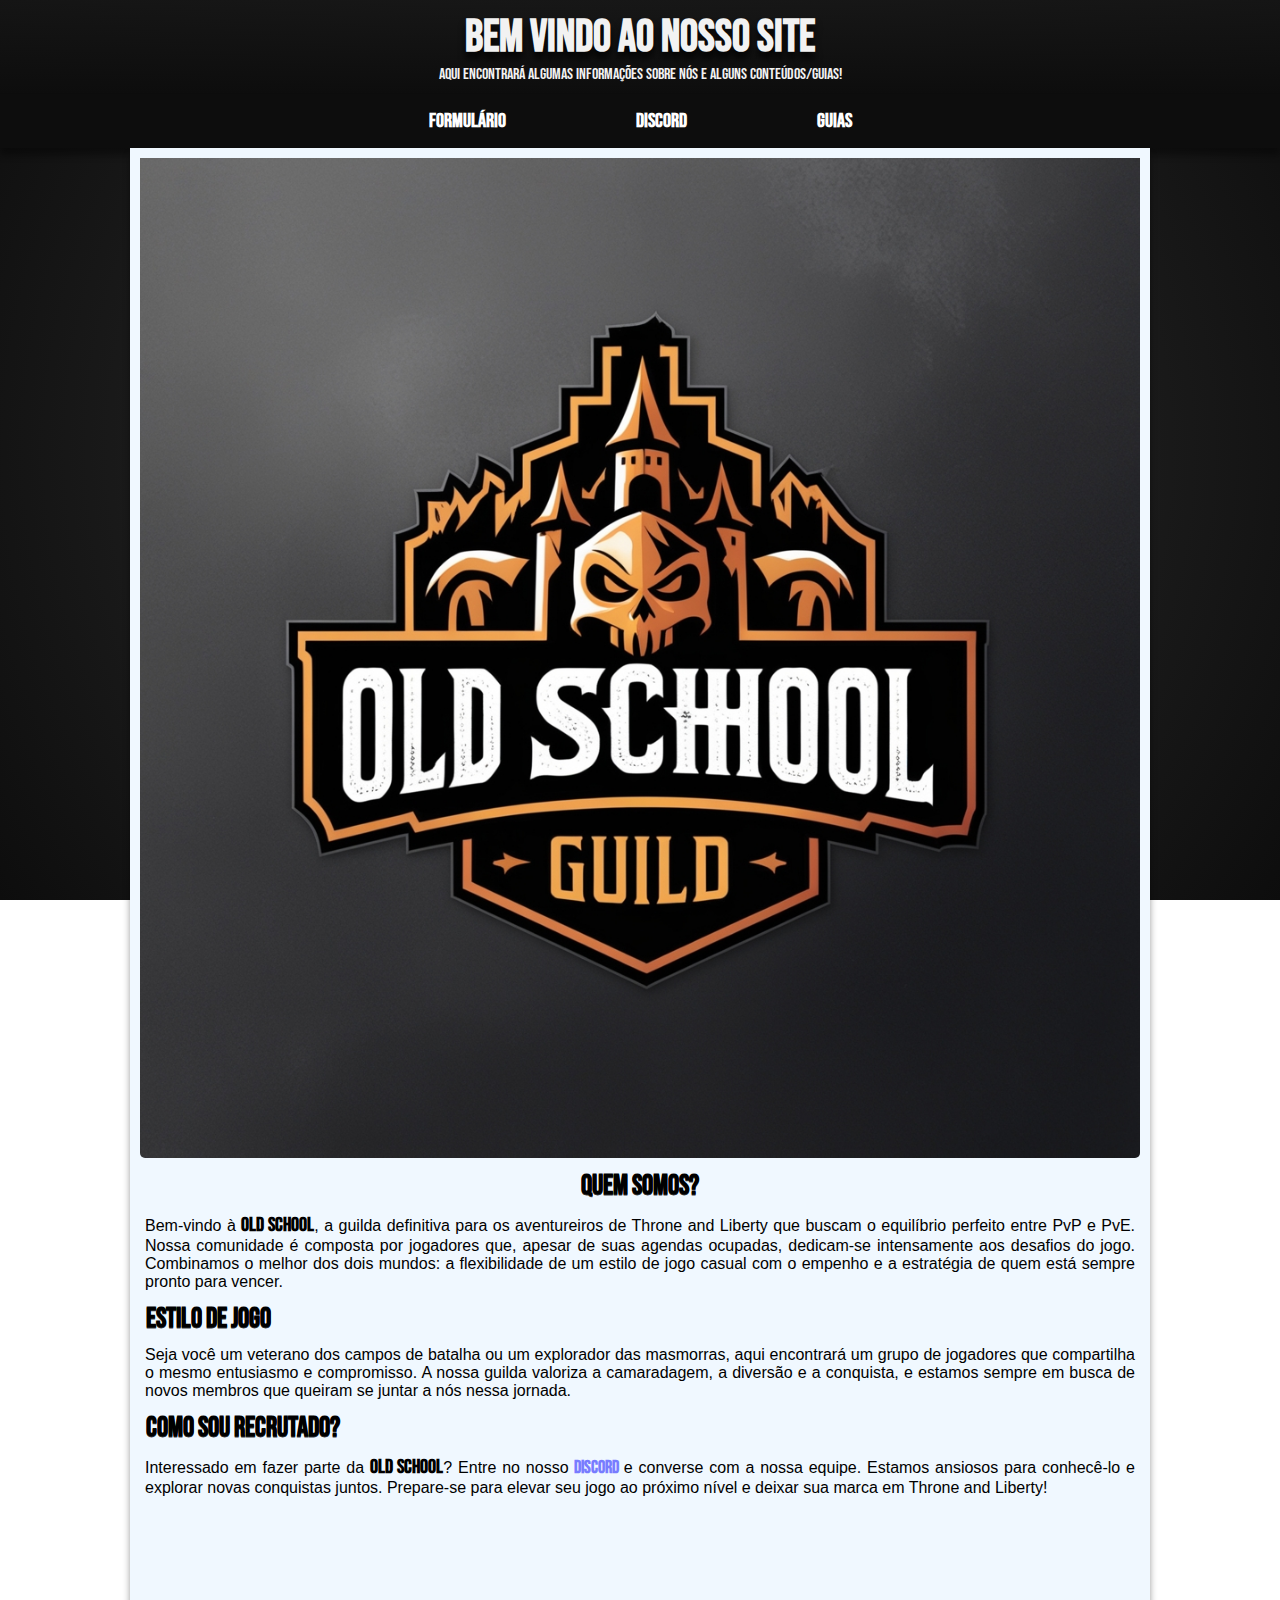
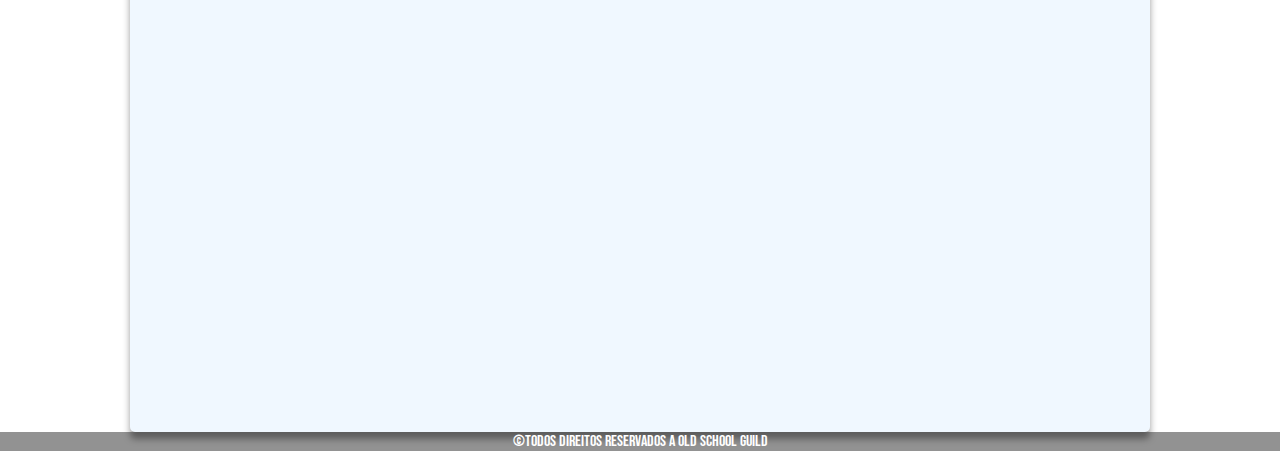
<file: index.html>
<!DOCTYPE html>
<html lang="pt-br">
<head>
    <meta charset="UTF-8">
    <meta name="viewport" content="width=device-width, initial-scale=1.0">
    <link rel="stylesheet" href="css/style.css">
    <link rel="shortcut icon" href="imgs/old-school-favicon.png" type="image/x-png">
    <title>OLD SCHOOL GUILD</title>
</head>
<body>
    <header>
        <h1>Bem vindo ao nosso Site</h1>
        <p>Aqui encontrará algumas informações sobre nós e alguns conteúdos/guias!</p>
    </header>
    <nav>
        <div id="menu">
            <a href="">
                Formulário
            </a>
            <a href="https://discord.gg/oldschoolguild" target="_blank" rel="nofollow">
                Discord
            </a>
            <a href="guias.html" target="_blank">
                Guias
            </a>
        </div>
    </nav>
    <main>
        <article>
            <img id="imgprinc" src="imgs/photo-main.jpeg" alt="Old School Logo Principal">
            <h2 id="principal">Quem somos?</h2>
            <p>Bem-vindo à <strong>Old School</strong>, a guilda definitiva para os aventureiros de Throne and
                Liberty que buscam o equilíbrio perfeito entre PvP e PvE. Nossa comunidade é composta por jogadores que,
                apesar de suas agendas ocupadas, dedicam-se intensamente aos desafios do jogo. Combinamos o melhor dos
                dois mundos: a flexibilidade de um estilo de jogo casual com o empenho e a estratégia de quem está
                sempre pronto para vencer.</p>
            <h2>Estilo de Jogo</h2>
            <p>Seja você um veterano dos campos de batalha ou um explorador das masmorras, aqui encontrará um grupo de
                jogadores que compartilha o mesmo entusiasmo e compromisso. A nossa guilda valoriza a camaradagem, a
                diversão e a conquista, e estamos sempre em busca de novos membros que queiram se juntar a nós nessa
                jornada.</p>
            <h2>Como sou recrutado?</h2>
            <p>Interessado em fazer parte da <strong>Old School</strong>? Entre no
                nosso <a class="discord" href="https://discord.gg/oldschoolguild" target="_blank" rel="nofollow">Discord
                </a>e converse com a nossa equipe. Estamos ansiosos para conhecê-lo e explorar novas conquistas juntos.
                Prepare-se para elevar seu jogo ao próximo nível e deixar sua marca em Throne and Liberty!</p>
        </article>
        <aside>
            <iframe src="https://discord.com/widget?id=479389981656481793&theme=dark" width="350" height="500" allowtransparency="true" frameborder="0" sandbox="allow-popups allow-popups-to-escape-sandbox allow-same-origin allow-scripts"></iframe>
            </aside>
    </main>
    <footer>&copy;Todos direitos reservados a Old School GUILD</footer>
</body>
</html>
</file>
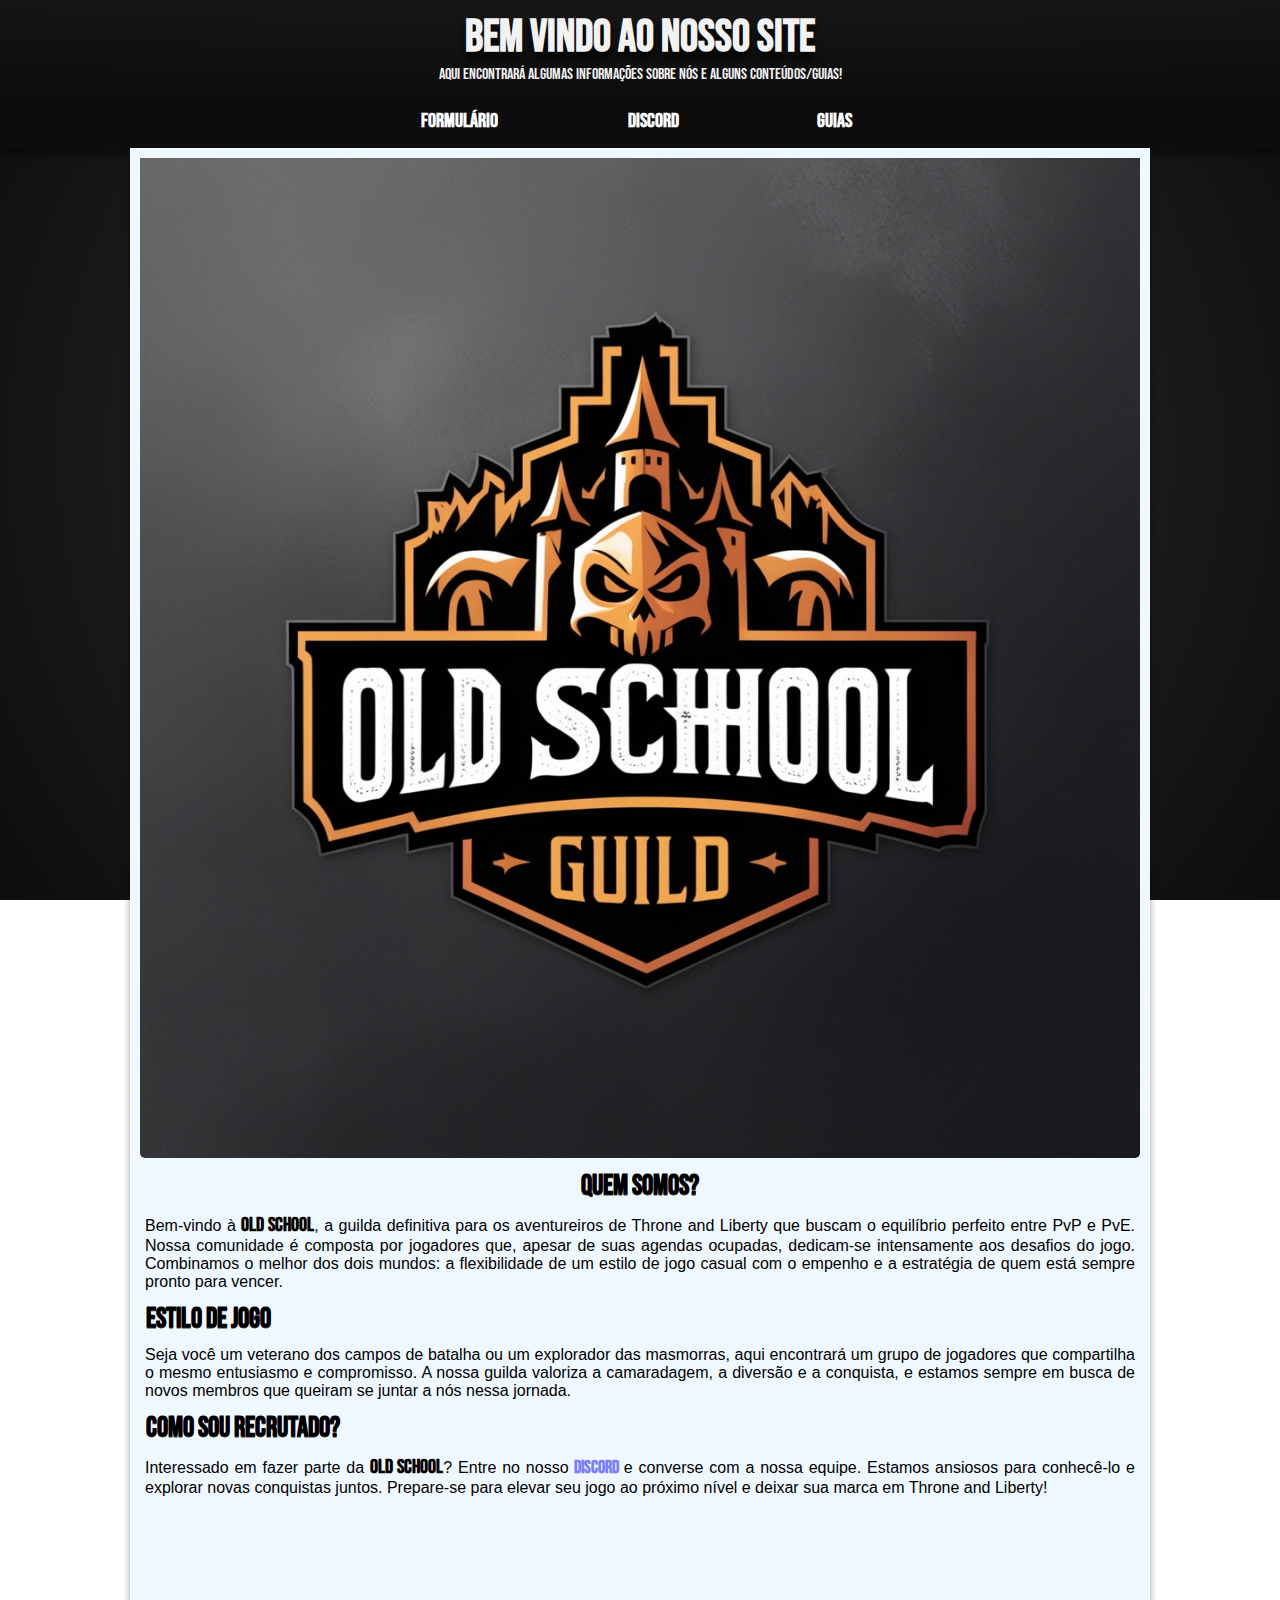
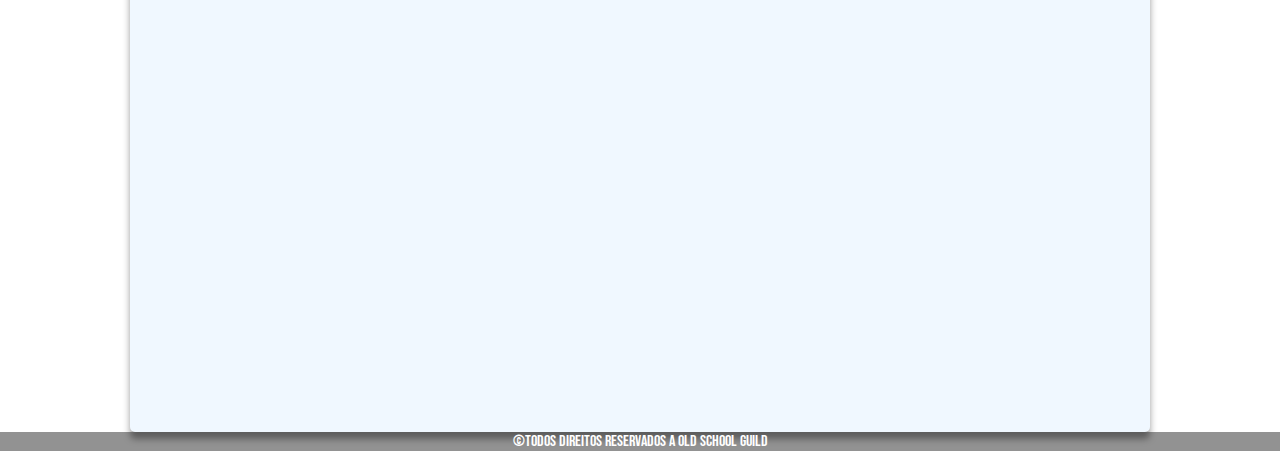
<file: site-html-css/index.html>
<!DOCTYPE html>
<html lang="pt-br">
<head>
    <meta charset="UTF-8">
    <meta name="viewport" content="width=device-width, initial-scale=1.0">
    <link rel="stylesheet" href="css/style.css">
    <link rel="shortcut icon" href="imgs/old-school-favicon.png" type="image/x-png">
    <title>OLD SCHOOL GUILD</title>
</head>
<body>
    <header>
        <h1>Bem vindo ao nosso Site</h1>
        <p>Aqui encontrará algumas informações sobre nós e alguns conteúdos/guias!</p>
    </header>
    <nav>
        <div id="menu">
            <a href="./pags/form.html" target="_blank">
                Formulário</a>
            <a href="https://discord.gg/oldschoolguild" target="_blank" rel="nofollow">
                Discord
            </a>
            <a href="./guias/guias.html" target="_parent">
                Guias
            </a>
        </div>
    </nav>
    <main>
        <article>
            <img id="imgprinc" src="imgs/photo-main.jpeg" alt="Old School Logo Principal">
            <h2 id="principal">Quem somos?</h2>
            <p>Bem-vindo à <strong>Old School</strong>, a guilda definitiva para os aventureiros de Throne and
                Liberty que buscam o equilíbrio perfeito entre PvP e PvE. Nossa comunidade é composta por jogadores que,
                apesar de suas agendas ocupadas, dedicam-se intensamente aos desafios do jogo. Combinamos o melhor dos
                dois mundos: a flexibilidade de um estilo de jogo casual com o empenho e a estratégia de quem está
                sempre pronto para vencer.</p>
            <h2>Estilo de Jogo</h2>
            <p>Seja você um veterano dos campos de batalha ou um explorador das masmorras, aqui encontrará um grupo de
                jogadores que compartilha o mesmo entusiasmo e compromisso. A nossa guilda valoriza a camaradagem, a
                diversão e a conquista, e estamos sempre em busca de novos membros que queiram se juntar a nós nessa
                jornada.</p>
            <h2>Como sou recrutado?</h2>
            <p>Interessado em fazer parte da <strong>Old School</strong>? Entre no
                nosso <a class="discord" href="https://discord.gg/oldschoolguild" target="_blank" rel="nofollow">Discord
                </a>e converse com a nossa equipe. Estamos ansiosos para conhecê-lo e explorar novas conquistas juntos.
                Prepare-se para elevar seu jogo ao próximo nível e deixar sua marca em Throne and Liberty!</p>
        </article>
        <aside>
            <iframe src="https://discord.com/widget?id=479389981656481793&theme=dark" width="350" height="500" allowtransparency="true" frameborder="0" sandbox="allow-popups allow-popups-to-escape-sandbox allow-same-origin allow-scripts"></iframe>
            </aside>
    </main>
    <footer>&copy;Todos direitos reservados a Old School GUILD</footer>
</body>
</html>
</file>
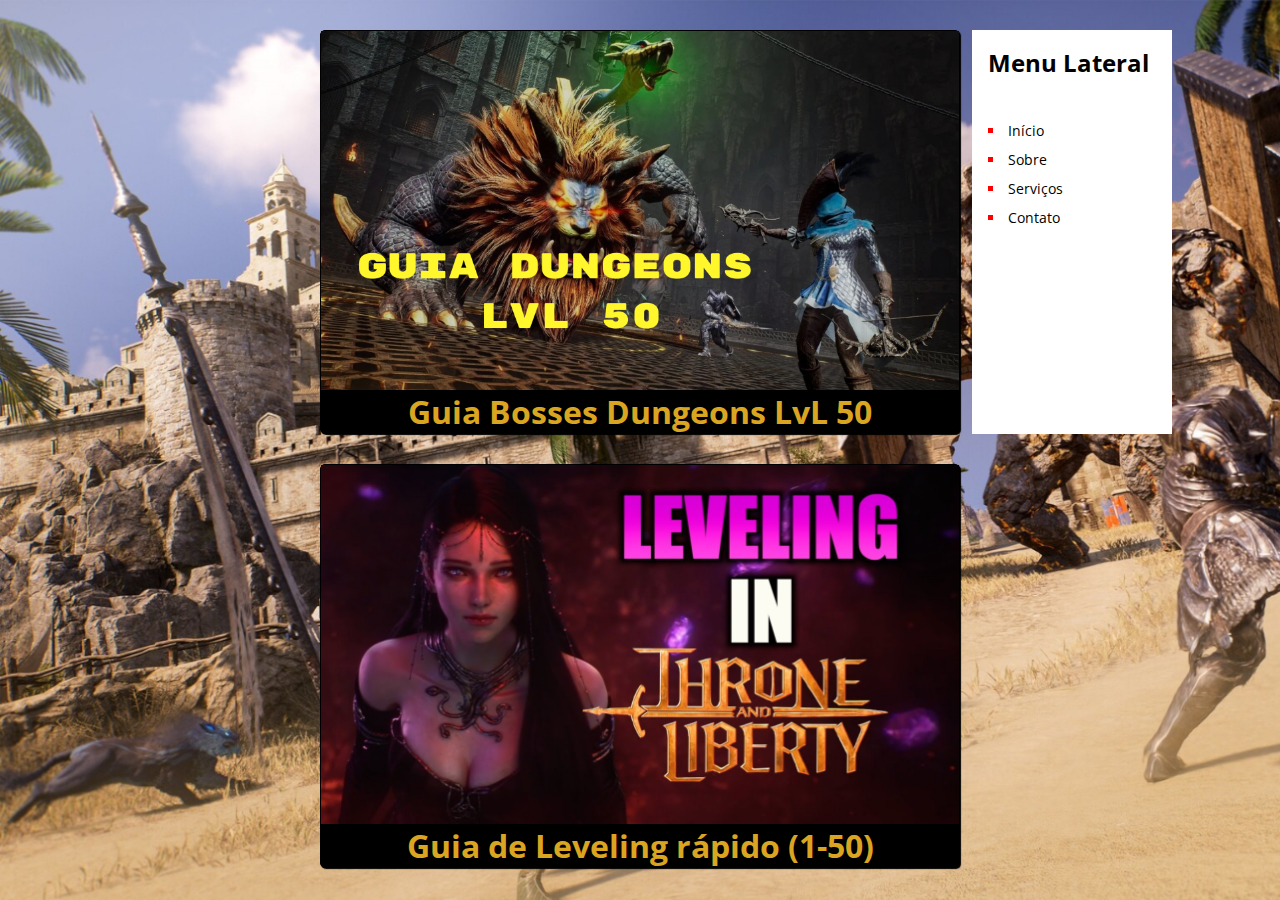
<file: guias.html>
<!DOCTYPE html>
<html lang="pt-br">

<head>
    <meta charset="UTF-8">
    <meta name="viewport" content="width=device-width, initial-scale=1.0">
    <link rel="shortcut icon" href="imgs/old-school-favicon.png" type="image/x-png">
    <link rel="stylesheet" href="css/guias.css">
    <title>Guias</title>
</head>

<body>
    <header>
        <div id="lateral">
            <div></div>
            <article id="articleDg">
                <a href="index.html" target="_blank"><img src="imgs/guia-dungeons-lvl-50-1.png" alt="Guia"
                        class="dg"></a>
                <h1>
                    Guia Bosses Dungeons LvL 50
                </h1>
            </article>
            
            <aside>
                <nav>
                    <h2>Menu Lateral</h2>
                    <ul>
                        <li><a href="#home">Início</a></li>
                        <li><a href="#about">Sobre</a></li>
                        <li><a href="#services">Serviços</a></li>
                        <li><a href="#contact">Contato</a></li>
                    </ul>
                </nav>
            </aside>
        </div>
        <div>
            <article id="articleLeveling">
                <a href="index.html" target="_blank"><img src="imgs/leveling-jpg.jpg" alt="Guia" class="leveling"></a>
                <h1>
                    Guia de Leveling rápido (1-50)
                </h1>
            </article>
        </div>

        
    </header>
</body>

</html>
</file>
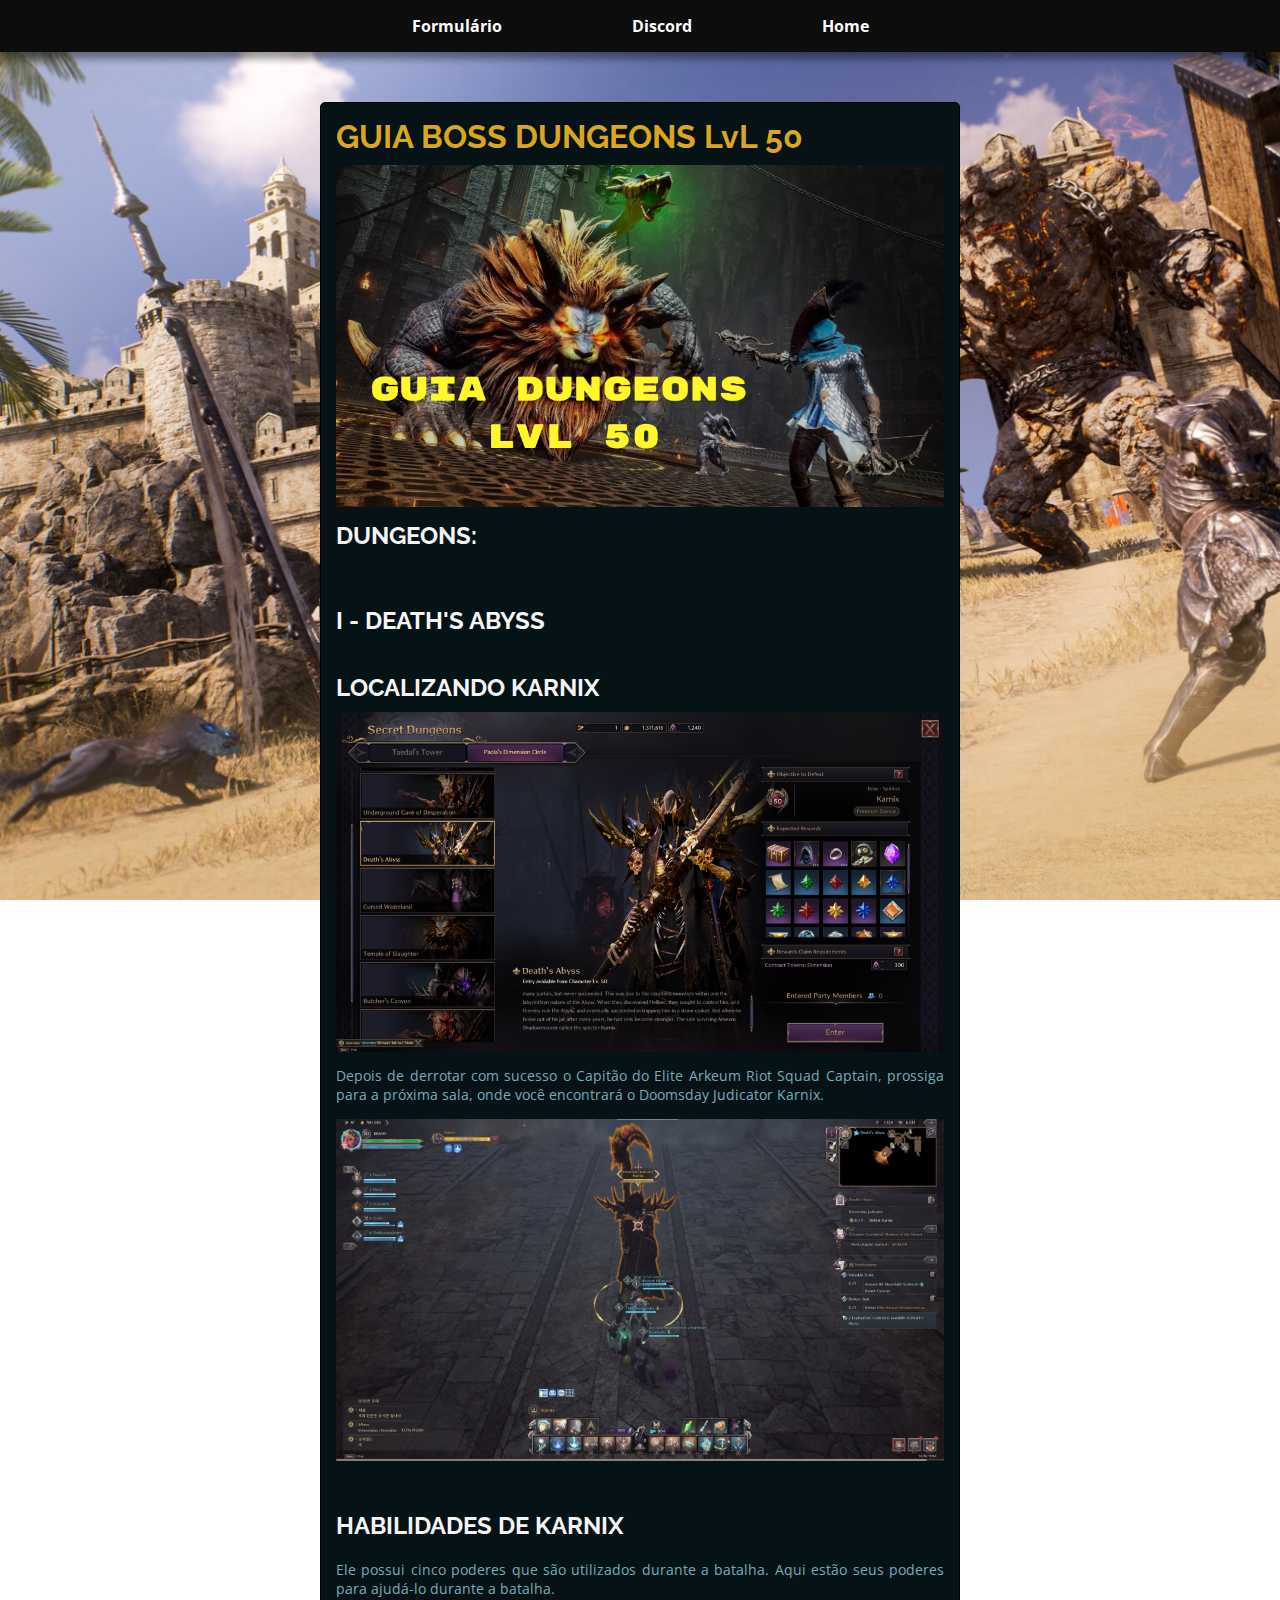
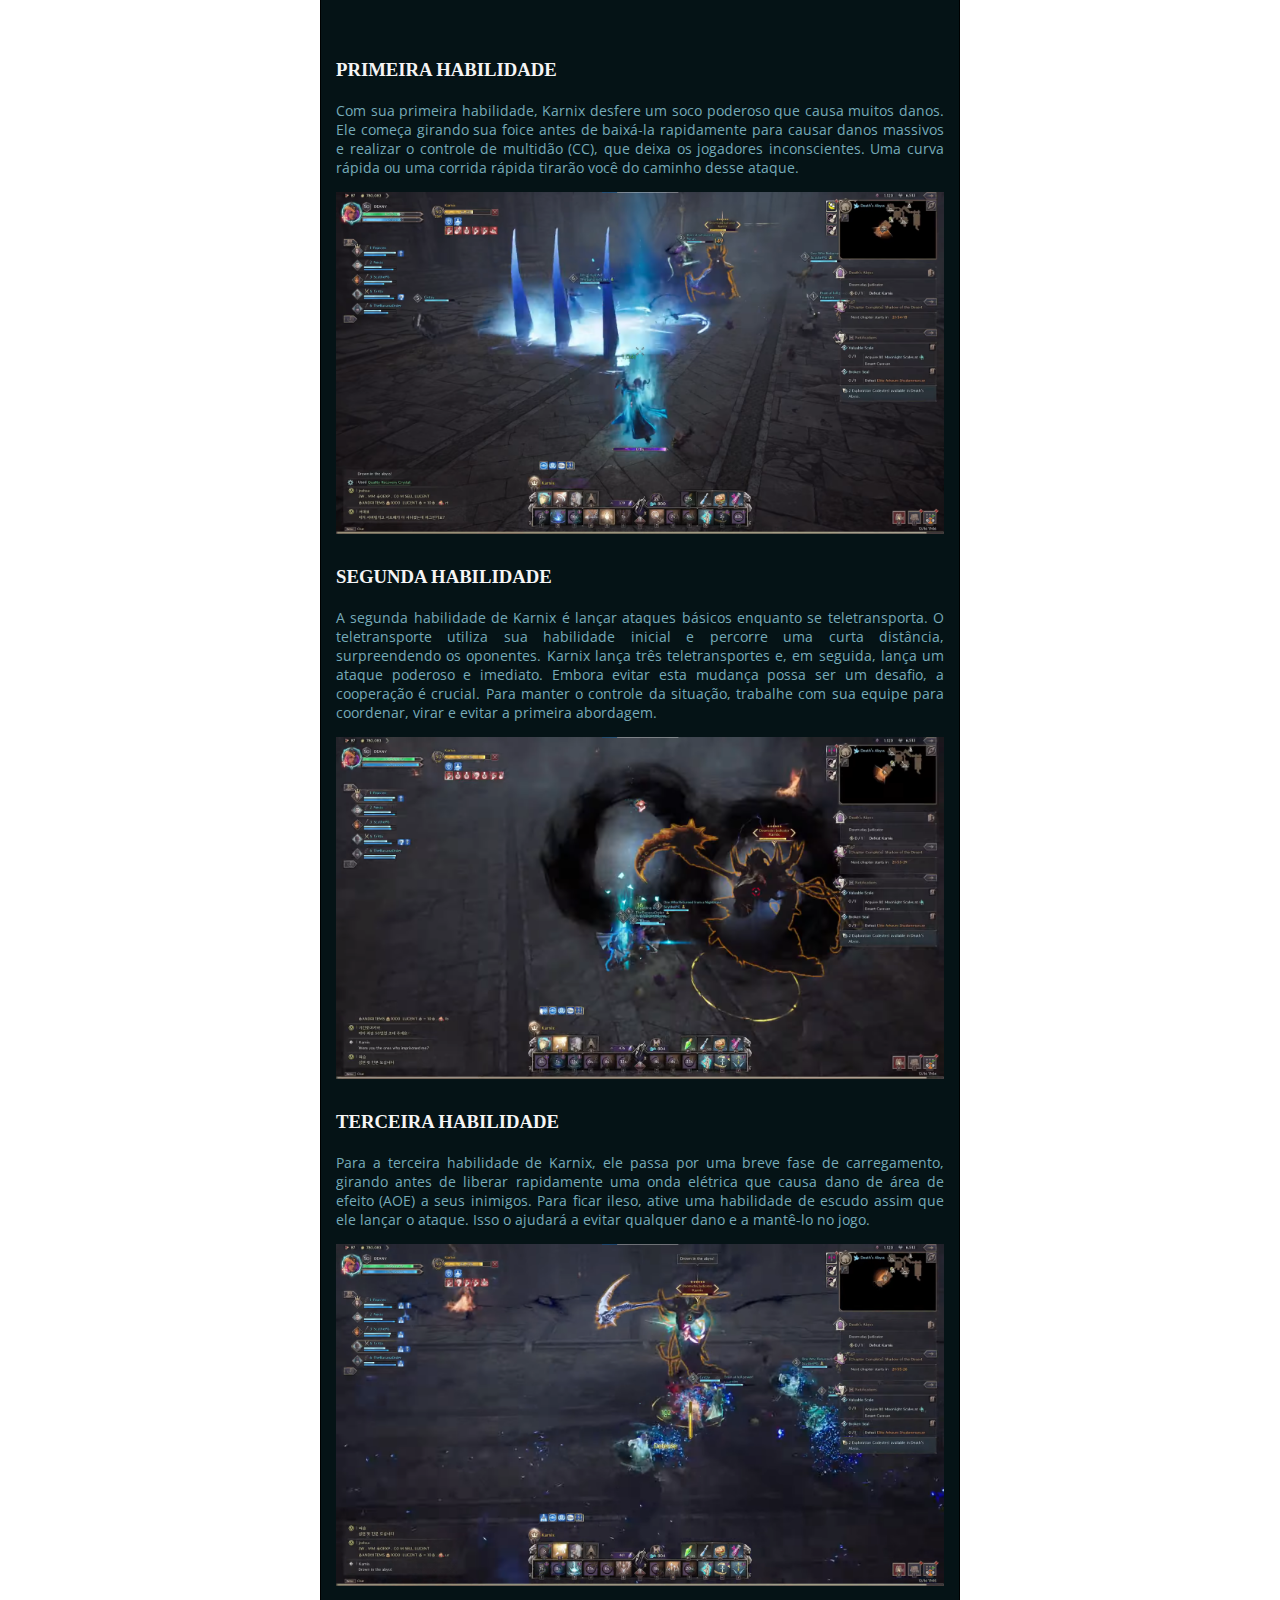
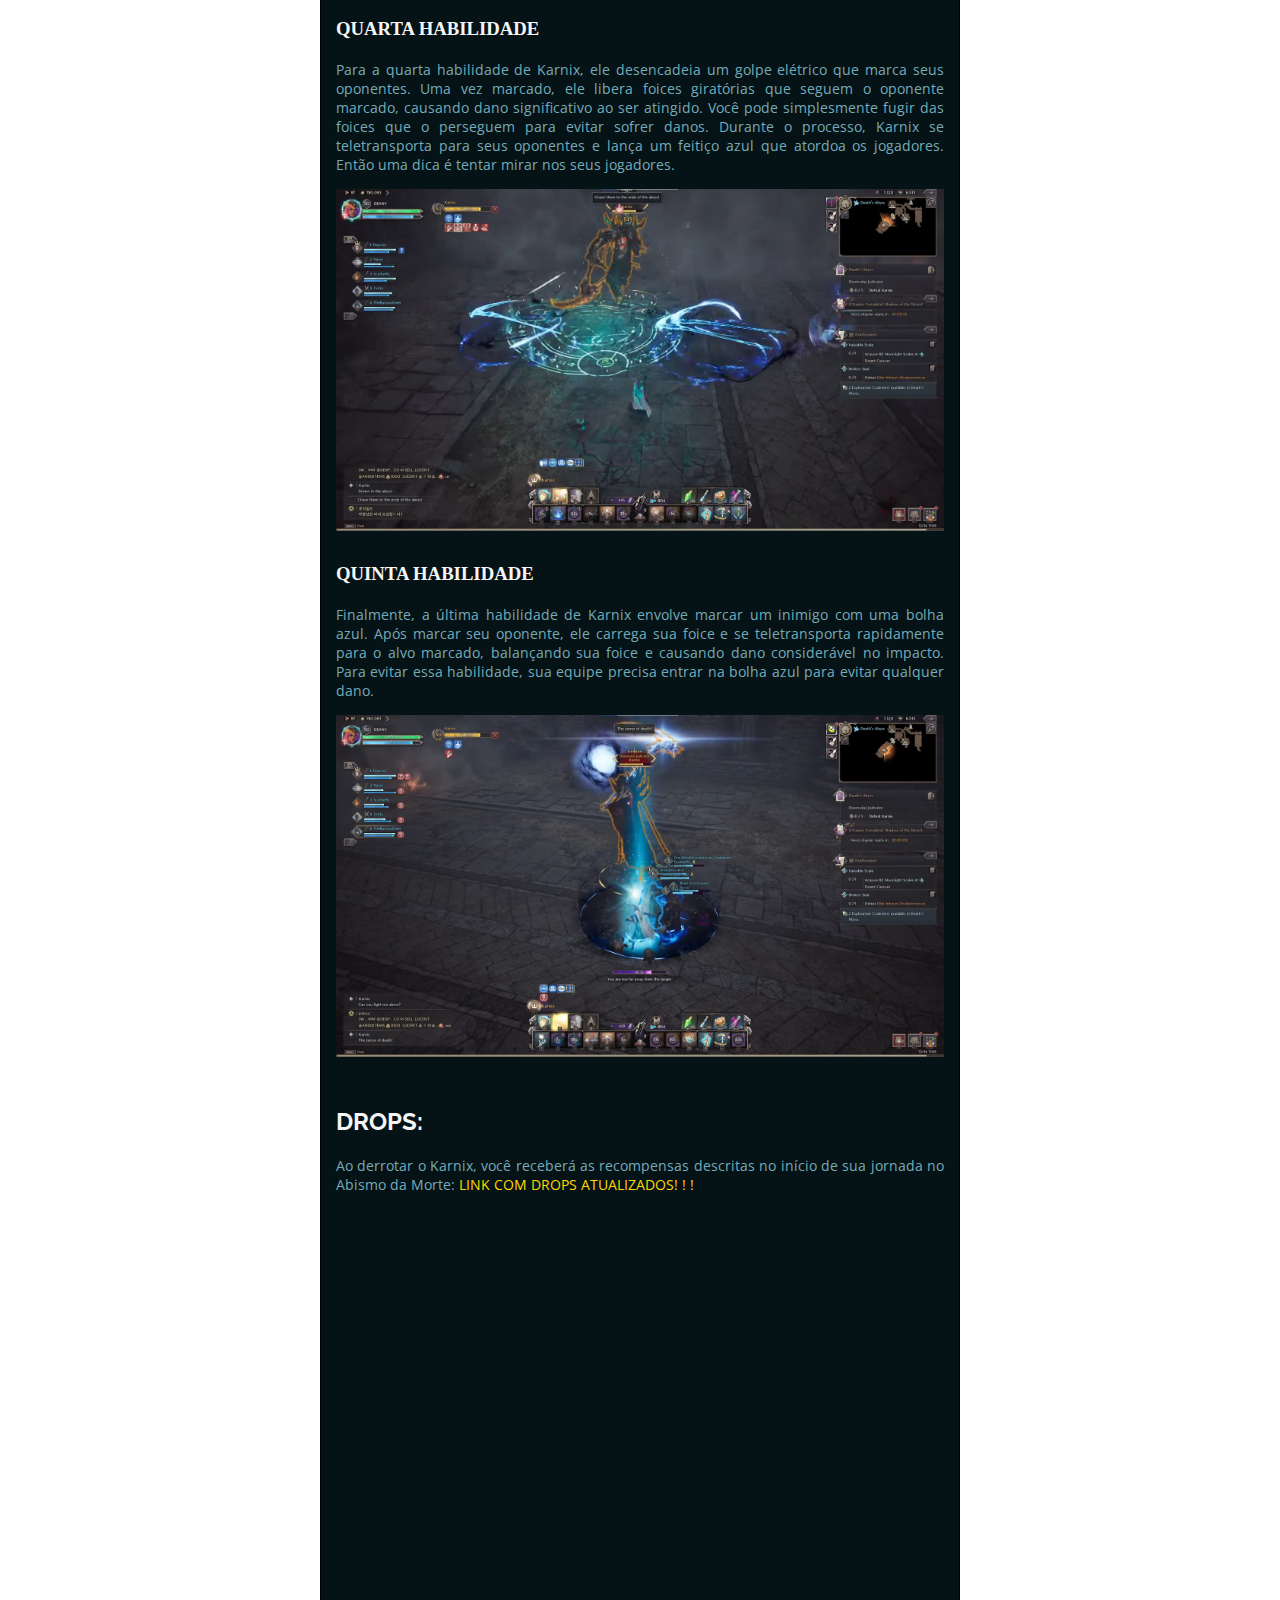
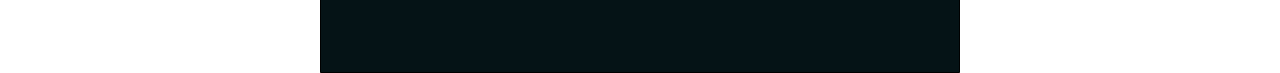
<file: site-html-css/bosses.html>
<!DOCTYPE html>
<html lang="pt-br">

<head>
    <meta charset="UTF-8">
    <meta name="viewport" content="width=device-width, initial-scale=1.0">
    <link rel="stylesheet" href="css/boss.css">
    <title>DESENVOLVIMENTO</title>
</head>

<body>
    <header>
        <nav>
            <div id="menu">
                <a href="form.html" target="_blank">
                    Formulário</a>
                <a href="https://discord.gg/oldschoolguild" target="_blank" rel="nofollow">
                    Discord
                </a>
                <a href="index.html" target="_parent">
                    Home
                </a>
            </div>
        </nav>
    </header>
    <main>
        <div>
            <div></div>
            <article id="title">
                <h1>GUIA BOSS DUNGEONS LvL 50</h1>
                <img src="imgs/guia-dungeons-lvl-50-1.png" alt="boss">
                <h2>
                    DUNGEONS:
                </h2>
                <br>
                <br>
                <h2>
                    I - DEATH'S ABYSS
                </h2>
                <br>
                <h2>
                    LOCALIZANDO KARNIX
                </h2>
                <img src="imgs/death-abyss.jpg" alt="death ABYSS">
                <p>Depois de derrotar com sucesso o Capitão do Elite Arkeum Riot Squad Captain, prossiga para a próxima
                    sala, onde você encontrará o Doomsday Judicator Karnix.</p>
                <img src="imgs/krka.jpg" alt="">
                <br><br><br>
                <h2>
                    HABILIDADES DE KARNIX
                </h2>
                <p>Ele possui cinco poderes que são utilizados durante a batalha. Aqui estão seus poderes para ajudá-lo
                    durante a batalha.
                </p>
                <br><br>
                <h3>PRIMEIRA HABILIDADE</h3>
                <p>Com sua primeira habilidade, Karnix desfere um soco poderoso que causa muitos danos. Ele começa
                    girando
                    sua foice antes de baixá-la rapidamente para causar danos massivos e realizar o controle de multidão
                    (CC), que deixa os jogadores inconscientes. Uma curva rápida ou uma corrida rápida tirarão você do
                    caminho desse ataque.</p>
                <img src="imgs/first-skill.jpg" alt="primeira habilidade">
                <br><br>
                <h3>SEGUNDA HABILIDADE</h3>
                <p>A segunda habilidade de Karnix é lançar ataques básicos enquanto se teletransporta. O teletransporte utiliza sua habilidade inicial e percorre uma curta distância, surpreendendo os oponentes. Karnix lança três teletransportes e, em seguida, lança um ataque poderoso e imediato. Embora evitar esta mudança possa ser um desafio, a cooperação é crucial. Para manter o controle da situação, trabalhe com sua equipe para coordenar, virar e evitar a primeira abordagem.</p>
                <img src="imgs/second-skill.jpg" alt="segunda habilidade">
                <br><br>
                <h3>TERCEIRA HABILIDADE</h3>
                <p>Para a terceira habilidade de Karnix, ele passa por uma breve fase de carregamento, girando antes de liberar rapidamente uma onda elétrica que causa dano de área de efeito (AOE) a seus inimigos. Para ficar ileso, ative uma habilidade de escudo assim que ele lançar o ataque. Isso o ajudará a evitar qualquer dano e a mantê-lo no jogo.</p>
                <img src="imgs/third-skill.jpg" alt="terceira habilidade">
                <br><br>
                <h3>QUARTA HABILIDADE</h3>
                <p>Para a quarta habilidade de Karnix, ele desencadeia um golpe elétrico que marca seus oponentes. Uma vez marcado, ele libera foices giratórias que seguem o oponente marcado, causando dano significativo ao ser atingido. Você pode simplesmente fugir das foices que o perseguem para evitar sofrer danos. Durante o processo, Karnix se teletransporta para seus oponentes e lança um feitiço azul que atordoa os jogadores. Então uma dica é tentar mirar nos seus jogadores.</p>
                <img src="imgs/four-skill.jpg" alt="quarta habilidade">
                <br><br>
                <h3>QUINTA HABILIDADE</h3>
                <p>Finalmente, a última habilidade de Karnix envolve marcar um inimigo com uma bolha azul. Após marcar seu oponente, ele carrega sua foice e se teletransporta rapidamente para o alvo marcado, balançando sua foice e causando dano considerável no impacto. Para evitar essa habilidade, sua equipe precisa entrar na bolha azul para evitar qualquer dano.</p>
                <img src="imgs/five-skill.jpg" alt="quinta habilidade">
                <br><br><br>
                <h2>DROPS:</h2>
                <p>Ao derrotar o Karnix, você receberá as recompensas descritas no início de sua jornada no Abismo da Morte: <span><a href="https://tlcodex.com/en/partydungeon/4/#tabs-partydungeondrop1" target="_blank" rel="nofollow" class="drops">LINK COM DROPS ATUALIZADOS! ! !</a></span></p>
                <br><br><br>
                <div class="karnix"><iframe width="768" height="400" src="https://www.youtube.com/embed/y2jhBIjScEQ?si=Oga5ZaxNXOjC-5F0" title="YouTube video player" frameborder="0" allow="accelerometer; autoplay; clipboard-write; encrypted-media; gyroscope; picture-in-picture; web-share" referrerpolicy="strict-origin-when-cross-origin" allowfullscreen></iframe>
                </div>
            </article>
        </div>
    </main>
</body>
</html>
</file>
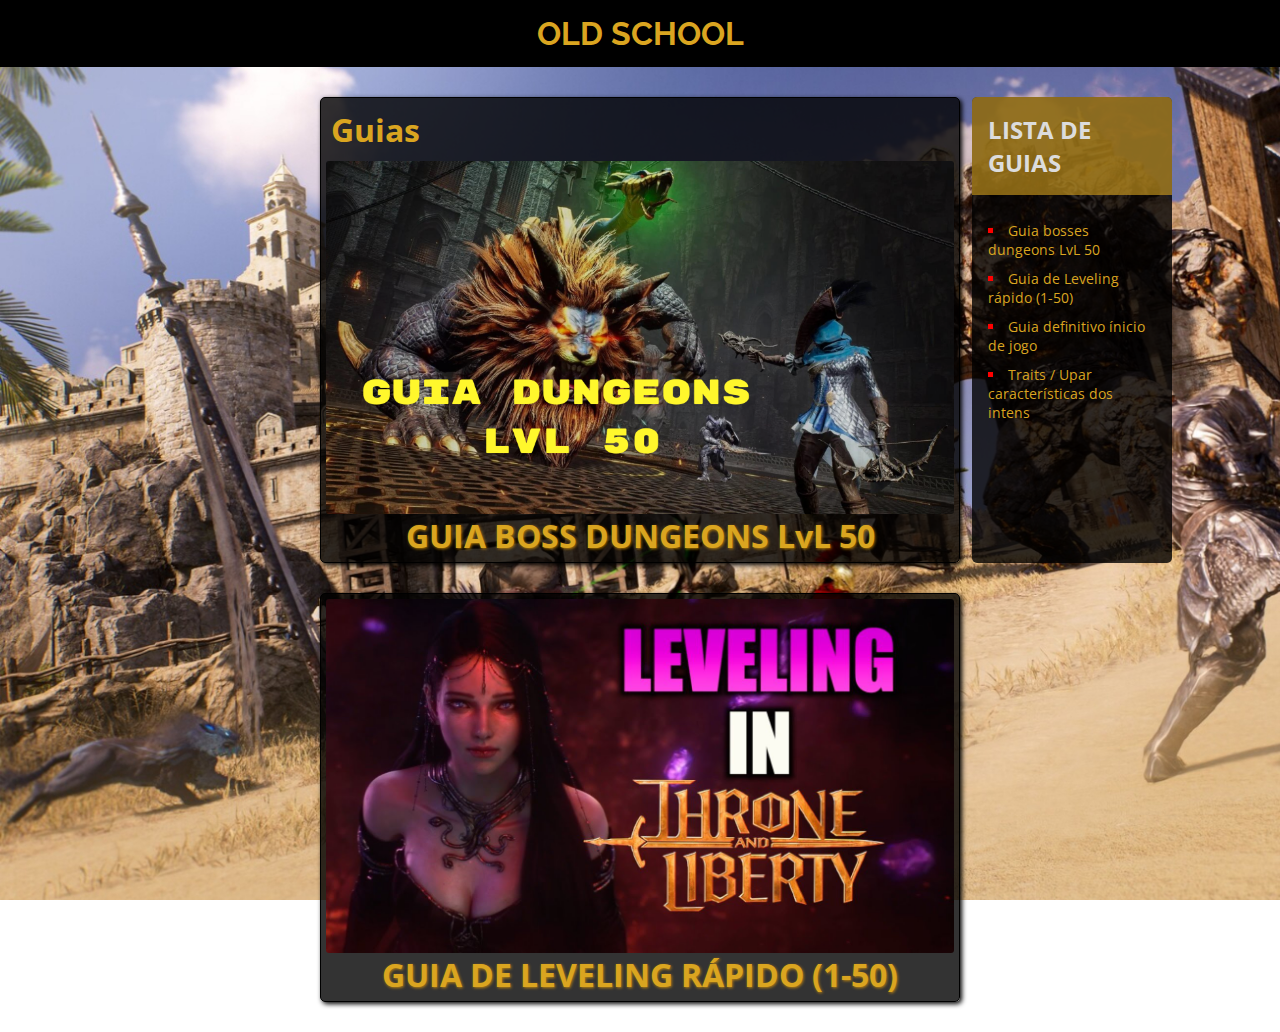
<file: site-html-css/guias.html>
<!DOCTYPE html>
<html lang="pt-br">

<head>
    <meta charset="UTF-8">
    <meta name="viewport" content="width=device-width, initial-scale=1.0">
    <link rel="shortcut icon" href="imgs/old-school-favicon.png" type="image/x-png">
    <link rel="stylesheet" href="css/guias.css">
    <title>Guias - Old School Guild</title>
</head>

<body>
    <header>
        <div id="cabecalho">
            <nav>
                <h1>OLD SCHOOL</h1>
            </nav>
        </div>
        <div id="lateral">
            <div></div>
            <article id="articleDg">
                <div id="content">
                    <h1>Guias</h1>
                </div>
                <a href="bosses.html" target="_blank"><img src="imgs/guia-dungeons-lvl-50-1.png" alt="Guia"
                        class="dg"></a>

                <h1>
                    GUIA BOSS DUNGEONS LvL 50
                </h1>
            </article>
            <aside>
                <nav>
                    <h2>LISTA DE GUIAS</h2>
                    <ul>
                        <li><a href="#home">Guia bosses dungeons LvL 50</a></li>
                        <li><a href="#about">Guia de Leveling rápido (1-50)</a></li>
                        <li><a href="#services">Guia definitivo ínicio de jogo</a></li>
                        <li><a href="#contact">Traits / Upar características dos intens</a></li>
                    </ul>
                </nav>
            </aside>
        </div>
        <div>
            <article id="articleLeveling">
                <a href="leveling.html" target="_blank"><img src="imgs/leveling-jpg.jpg" alt="Guia" class="leveling"></a>
                <h1>
                    GUIA DE LEVELING RÁPIDO (1-50)
                </h1>
            </article>
        </div>
    </header>
</body>
</html>
</file>
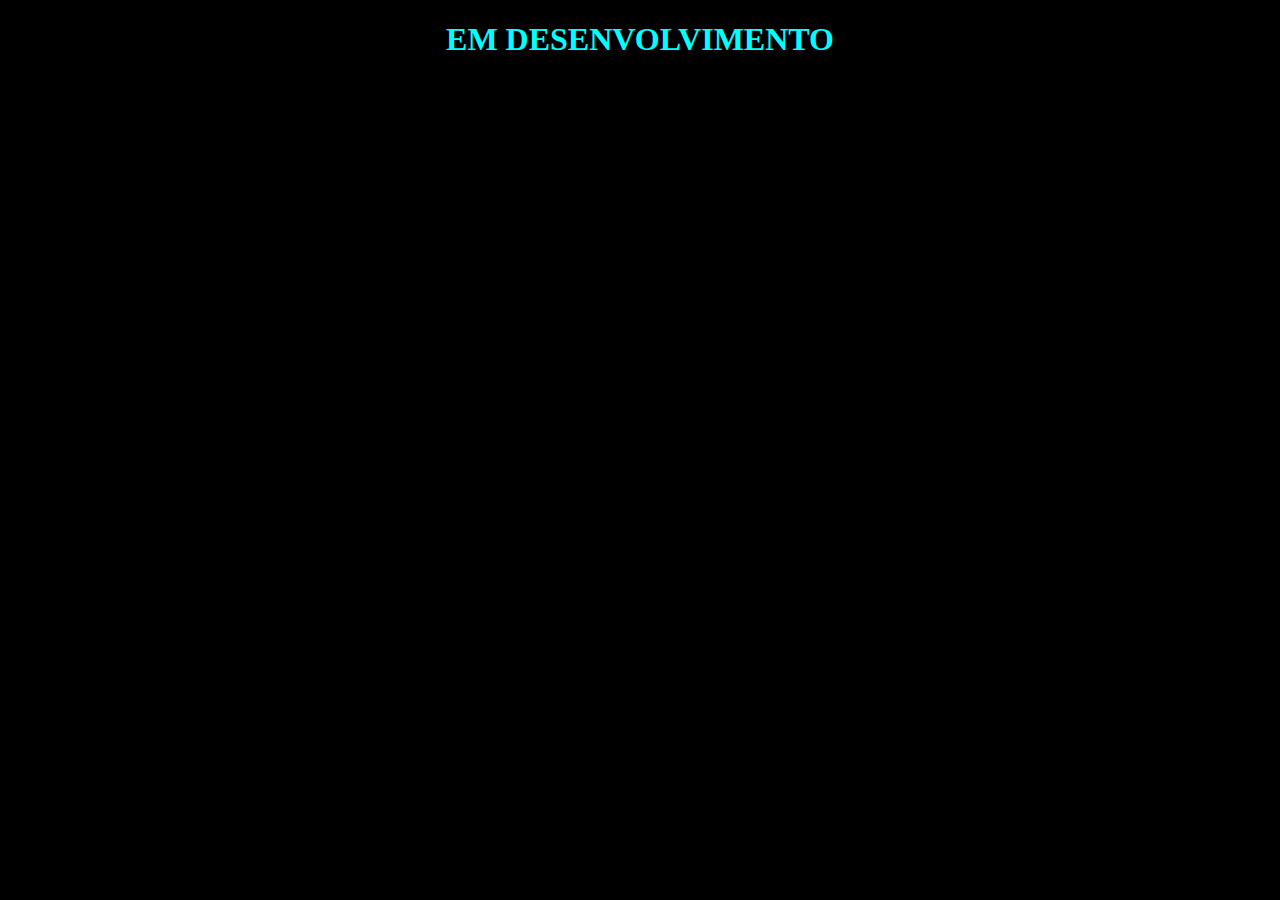
<file: site-html-css/leveling.html>
<!DOCTYPE html>
<html lang="pt-br">
<head>
    <meta charset="UTF-8">
    <meta name="viewport" content="width=device-width, initial-scale=1.0">
    <title>EM DESENVOLVIMENTO</title>
    <style>
        body {
            background-color: black;
            color: aqua;
            text-align: center;
        }
    </style>
</head>
<body>
    <h1>EM DESENVOLVIMENTO</h1>
</body>
</html>
</file>
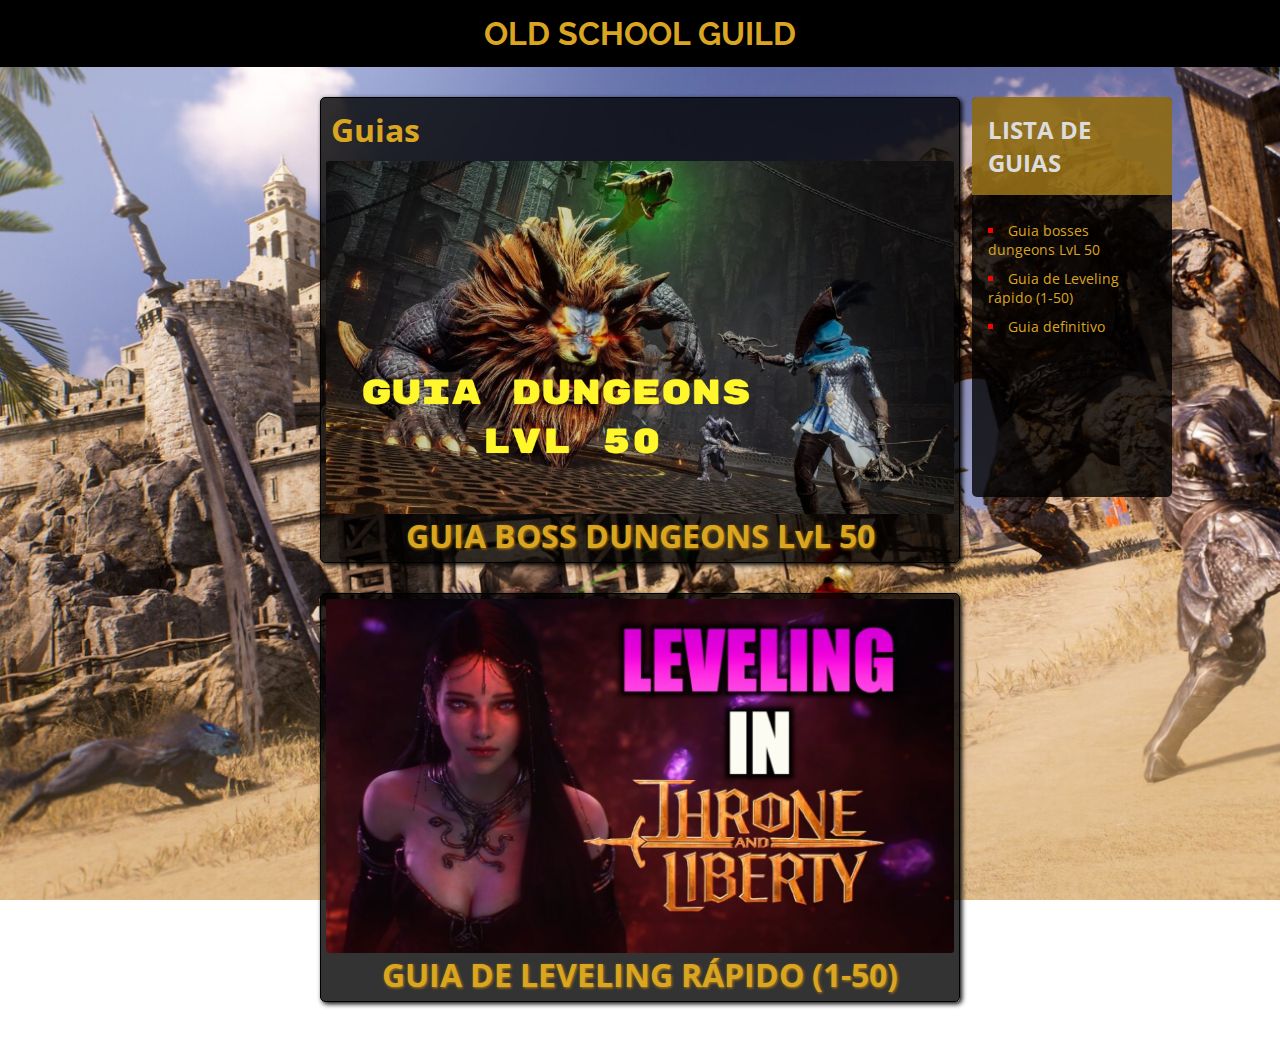
<file: site-html-css/guias/guias.html>
<!DOCTYPE html>
<html lang="pt-br">

<head>
    <meta charset="UTF-8">
    <meta name="viewport" content="width=device-width, initial-scale=1.0">
    <link rel="shortcut icon" href="../imgs/old-school-favicon.png" type="image/x-png">
    <link rel="stylesheet" href="../css/guias.css">
    <title>Guias - Old School Guild</title>
</head>

<body>
    <header>
        <div id="cabecalho">
            <nav>
                <h1>OLD SCHOOL GUILD</h1>
            </nav>
        </div>
        <div id="lateral">
            <div id="invisible"></div>
            <article id="articleDg">
                <div id="content">
                    <h1>Guias</h1>
                </div>
                <a href="../pags/bosses.html" target="_blank"><img src="../imgs/guia-dungeons-lvl-50-1.png" alt="Guia"
                        class="dg"></a>

                <h1>
                    GUIA BOSS DUNGEONS LvL 50
                </h1>
            </article>
            <aside id="aside1">
                <nav id="lista">
                    <h2>LISTA DE GUIAS</h2>
                    <ul>
                        <li><a href="#home">Guia bosses dungeons LvL 50</a></li>
                        <li><a href="#about">Guia de Leveling rápido (1-50)</a></li>
                        <li><a href="#services">Guia definitivo 
                    </ul>
                </nav>
            </aside>
        </div>
        <div>
            <article id="articleLeveling">
                <a href="../pags/leveling.html" target="_blank"><img src="../imgs/leveling-jpg.jpg" alt="Guia" class="leveling"></a>
                <h1>
                    GUIA DE LEVELING RÁPIDO (1-50)
                </h1>
            </article>
        </div>
        <aside id="aside2">
            <nav id="lista2">
                <h2>LISTA DE GUIAS</h2>
                <ul>
                    <li><a href="/site-html-css/pags/bosses.html">Guia bosses dungeons LvL 50</a></li>
                    <li><a href="/site-html-css/pags/leveling.html">Guia de Leveling rápido (1-50)</a></li>
                </ul>
            </nav>
        </aside>
    </header>
</body>
</html>
</file>
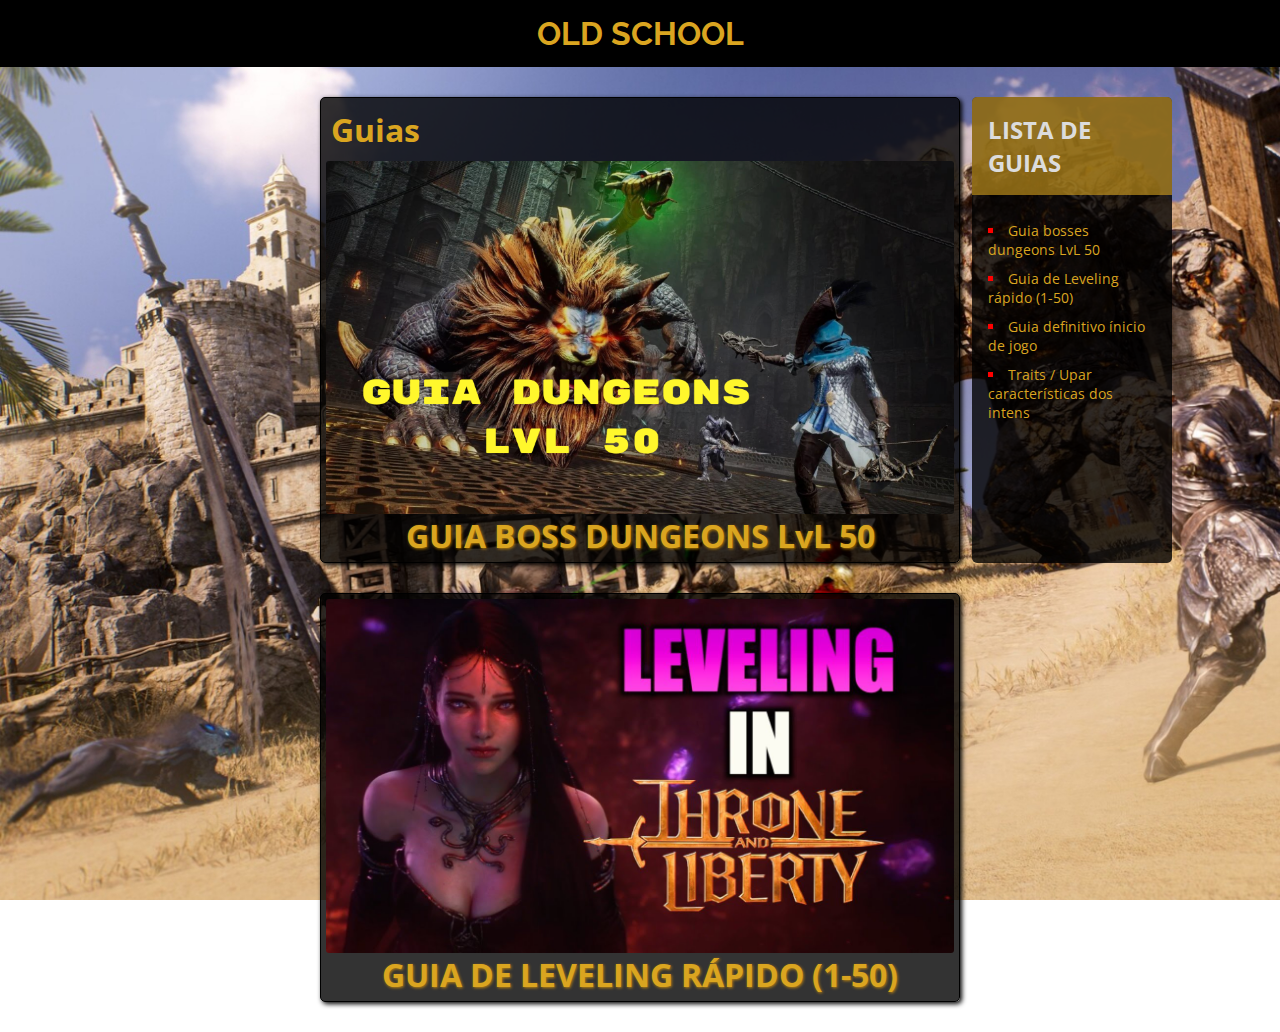
<file: site-html-css/pags/guias.html>
<!DOCTYPE html>
<html lang="pt-br">

<head>
    <meta charset="UTF-8">
    <meta name="viewport" content="width=device-width, initial-scale=1.0">
    <link rel="shortcut icon" href="imgs/old-school-favicon.png" type="image/x-png">
    <link rel="stylesheet" href="../css/guias.css">
    <title>Guias - Old School Guild</title>
</head>

<body>
    <header>
        <div id="cabecalho">
            <nav>
                <h1>OLD SCHOOL</h1>
            </nav>
        </div>
        <div id="lateral">
            <div></div>
            <article id="articleDg">
                <div id="content">
                    <h1>Guias</h1>
                </div>
                <a href="bosses.html" target="_blank"><img src="../imgs/guia-dungeons-lvl-50-1.png" alt="Guia"
                        class="dg"></a>

                <h1>
                    GUIA BOSS DUNGEONS LvL 50
                </h1>
            </article>
            <aside>
                <nav>
                    <h2>LISTA DE GUIAS</h2>
                    <ul>
                        <li><a href="#home">Guia bosses dungeons LvL 50</a></li>
                        <li><a href="#about">Guia de Leveling rápido (1-50)</a></li>
                        <li><a href="#services">Guia definitivo ínicio de jogo</a></li>
                        <li><a href="#contact">Traits / Upar características dos intens</a></li>
                    </ul>
                </nav>
            </aside>
        </div>
        <div>
            <article id="articleLeveling">
                <a href="leveling.html" target="_blank"><img src="../imgs/leveling-jpg.jpg" alt="Guia" class="leveling"></a>
                <h1>
                    GUIA DE LEVELING RÁPIDO (1-50)
                </h1>
            </article>
        </div>
    </header>
</body>
</html>
</file>
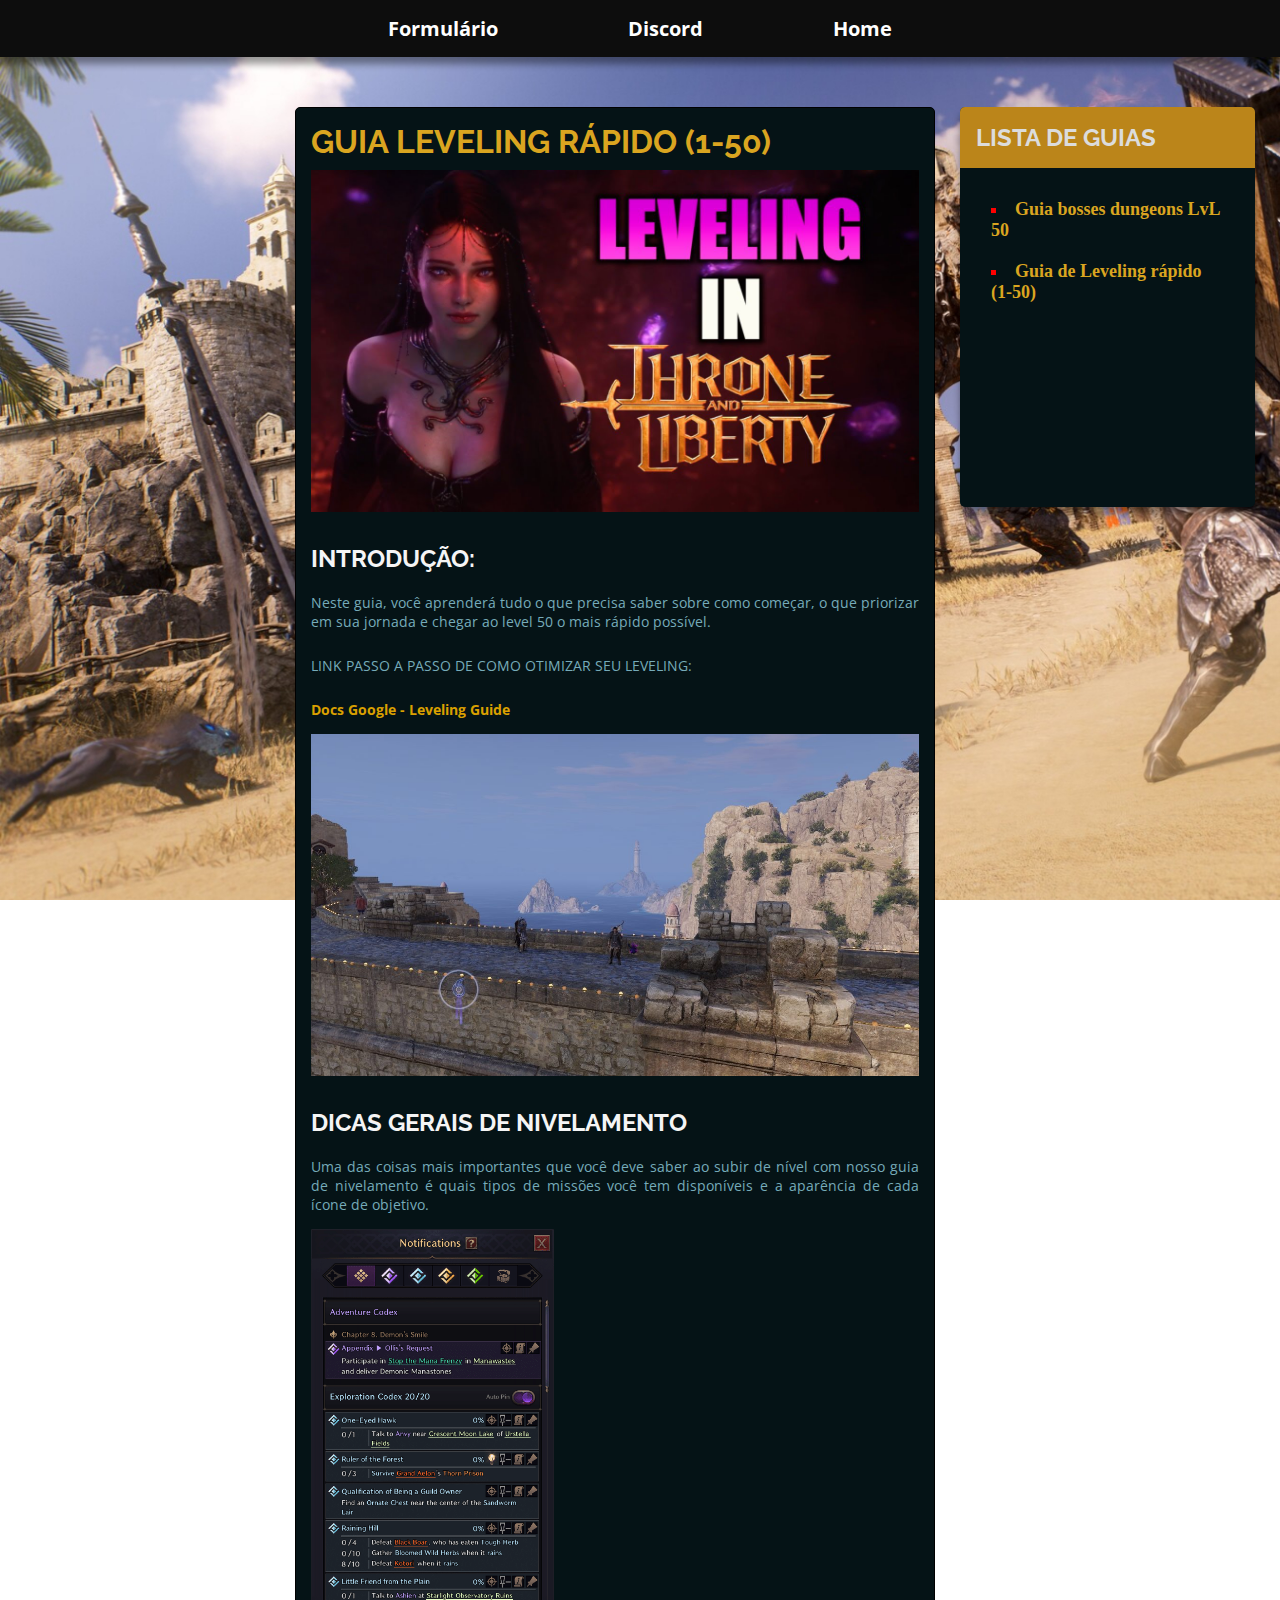
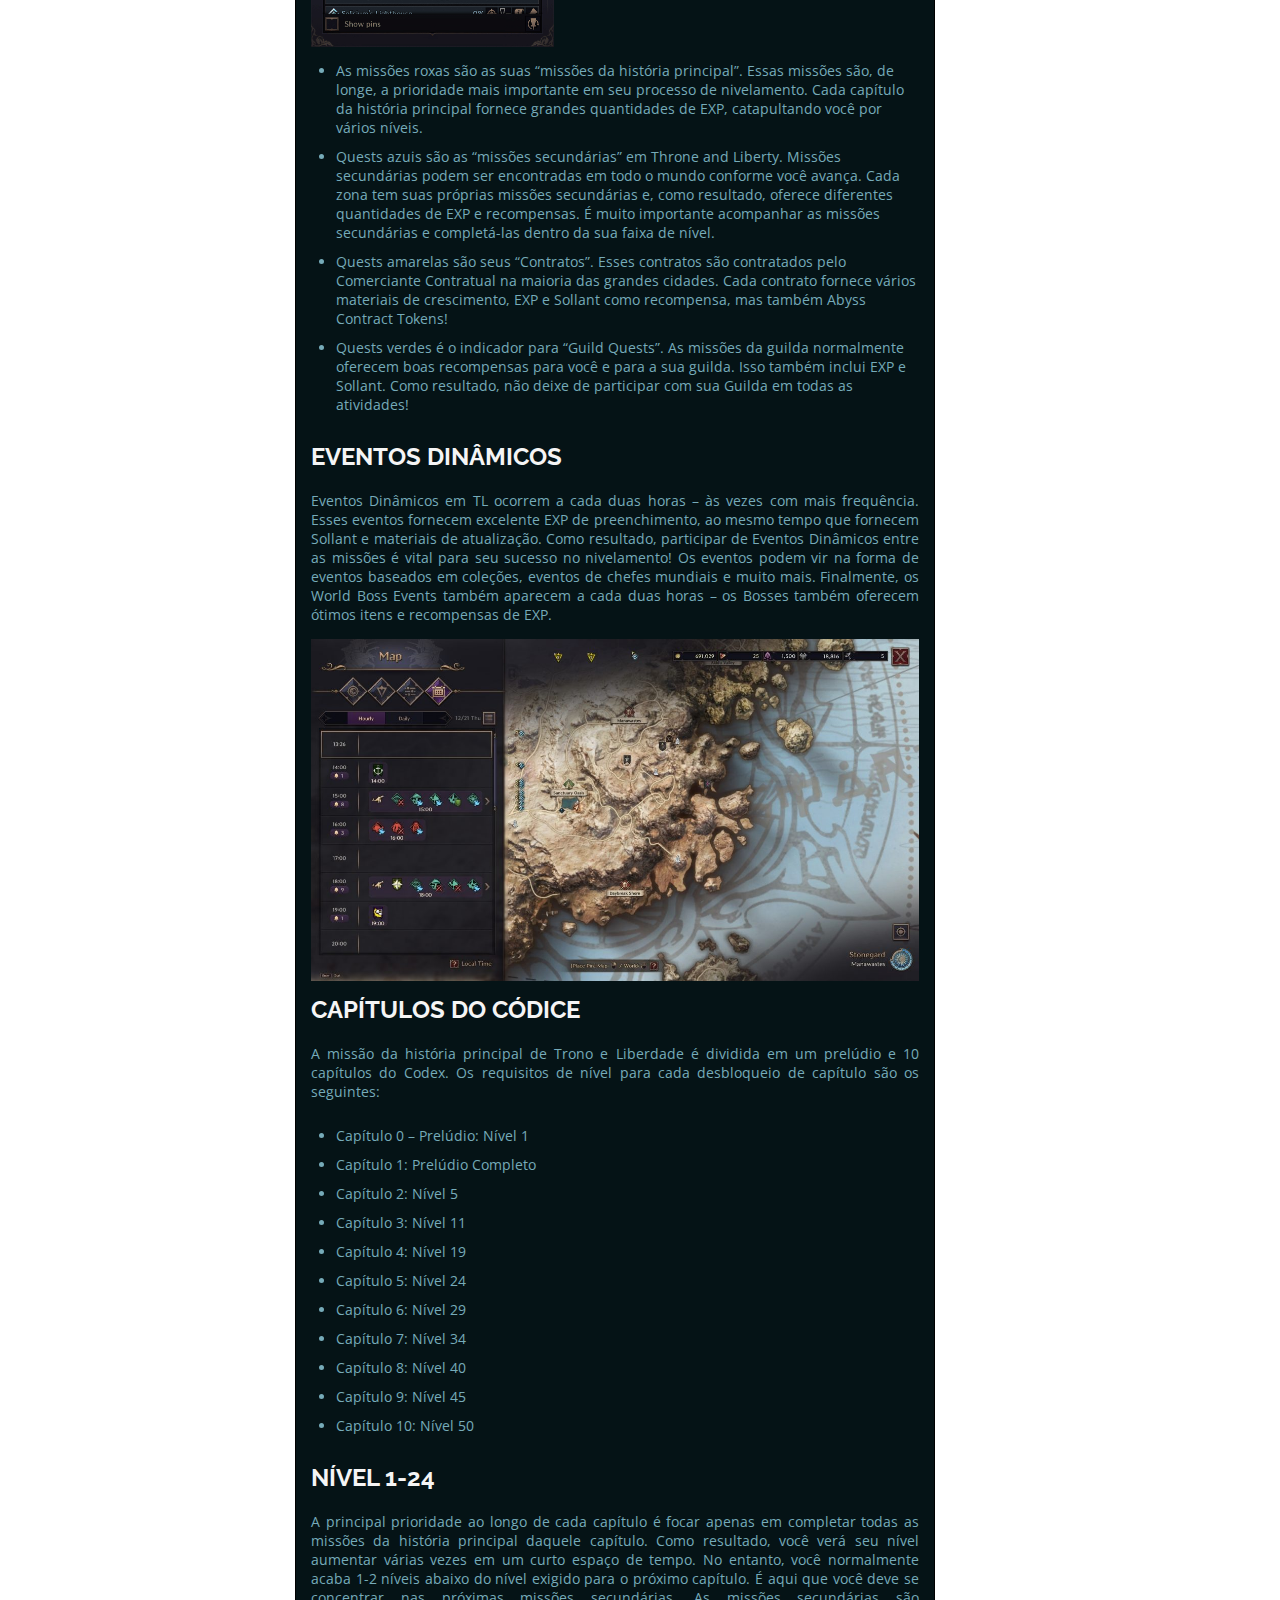
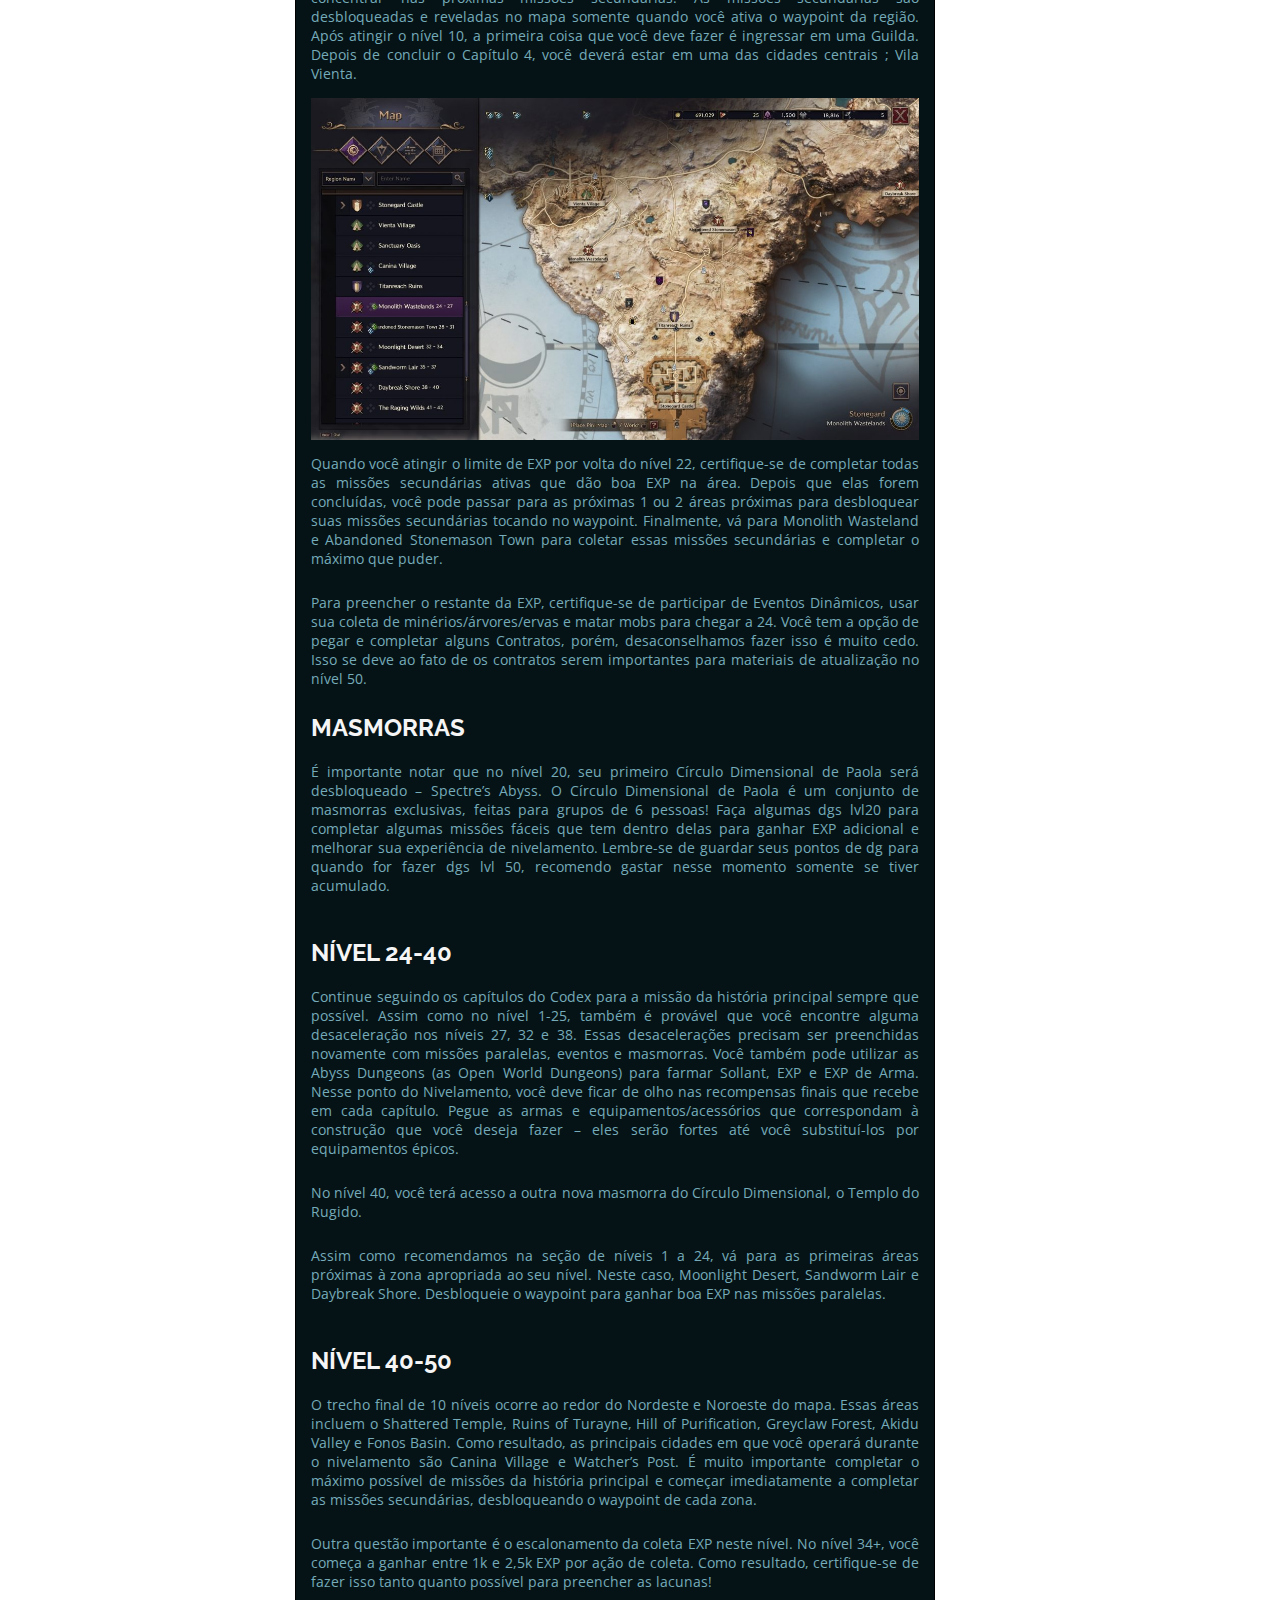
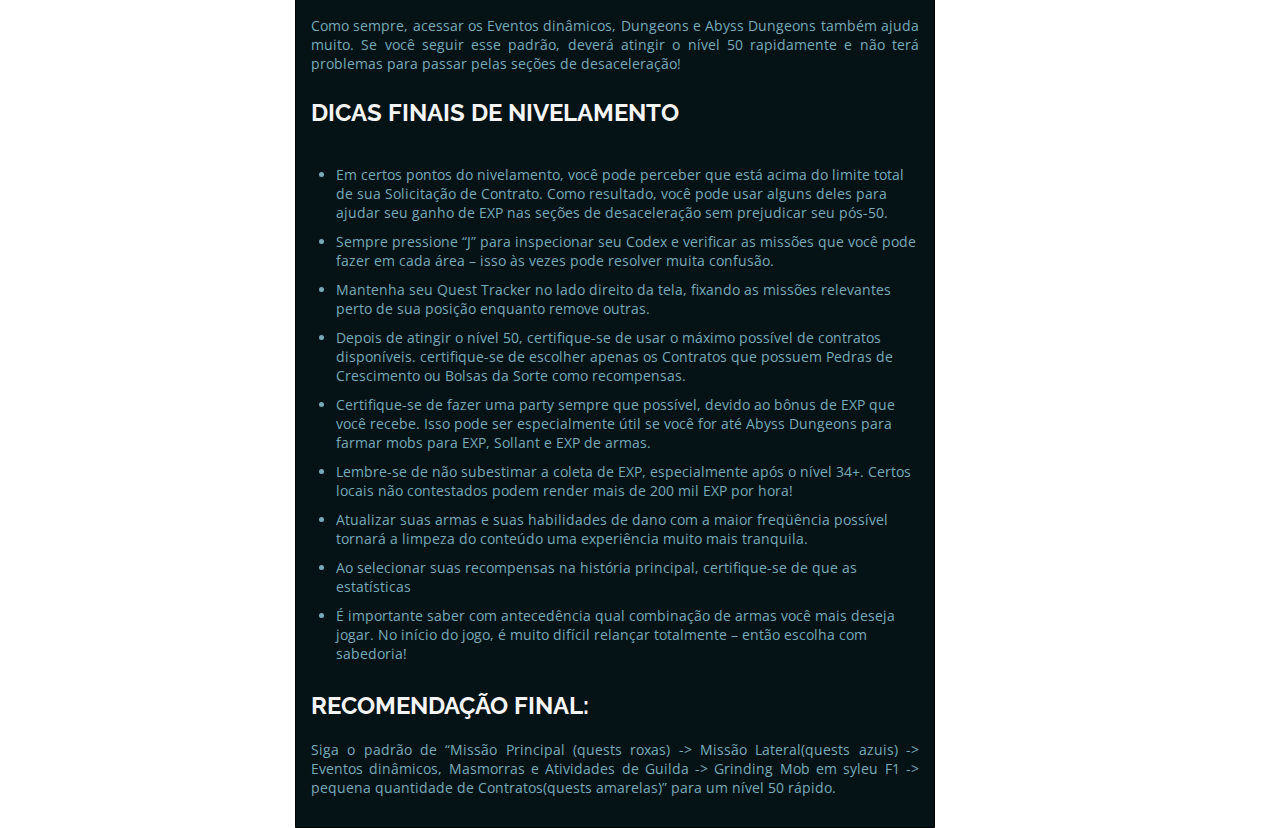
<file: site-html-css/pags/leveling.html>
<!DOCTYPE html>
<html lang="pt-br">
<head>
    <meta charset="UTF-8">
    <meta name="viewport" content="width=device-width, initial-scale=1.0">
    <link rel="shortcut icon" href="../imgs/old-school-favicon.png" type="image/x-png">
    <link rel="stylesheet" href="../css/leveling.css">
    <title>Guia de Leveling rápido (1-50)</title>
</head>
<body>
    <header>
        <nav>
            <div id="menu">
                <a href="form.html" target="_blank">
                    Formulário</a>
                <a href="https://discord.gg/oldschoolguild" target="_blank" rel="nofollow">
                    Discord
                </a>
                <a href="../index.html" target="_parent">
                    Home
                </a>
            </div>
        </nav>
    </header>
    <main>
        <div id="container">
            <div id="invisible"></div>
            <article id="title">
                <h1>GUIA LEVELING RÁPIDO (1-50)</h1>
                <img src="../imgs/leveling-jpg.jpg" alt=""><br><br>
                <h2>INTRODUÇÃO:</h2>
                <p>Neste guia, você aprenderá tudo o que precisa saber sobre como começar, o que priorizar em sua jornada e chegar ao level 50 o mais rápido possível.
                </p>
                <p>LINK PASSO A PASSO DE COMO OTIMIZAR SEU LEVELING:
                </p>
                <p><a href="https://docs.google.com/spreadsheets/d/1IRFn1QVsa_98qBYzxPEV6CZdGT9jIoGFY4PnL9X86fg/edit?gid=0#gid=0" target="_blank" rel="nofollow">Docs Google - Leveling Guide</a></p>
                <img src="../imgs/intro.jpg" alt="">
                <br><br>
                <h2>DICAS GERAIS DE NIVELAMENTO</h2>
                <p>Uma das coisas mais importantes que você deve saber ao subir de nível com nosso guia de nivelamento é quais tipos de missões você tem disponíveis e a aparência de cada ícone de objetivo.
                </p>
                <img src="../imgs/923ed112-quest-legend.jpg" alt="" class="idk">
                <ul id="finalboss">
                    <li>As missões roxas são as suas “missões da história principal”. Essas missões são, de longe, a prioridade mais importante em seu processo de nivelamento. Cada capítulo da história principal fornece grandes quantidades de EXP, catapultando você por vários níveis.
                    </li>
                    <li>Quests azuis são as “missões secundárias” em Throne and Liberty. Missões secundárias podem ser encontradas em todo o mundo conforme você avança. Cada zona tem suas próprias missões secundárias e, como resultado, oferece diferentes quantidades de EXP e recompensas. É muito importante acompanhar as missões secundárias e completá-las dentro da sua faixa de nível.
                    </li>
                    <li>Quests amarelas são seus “Contratos”. Esses contratos são contratados pelo Comerciante Contratual na maioria das grandes cidades. Cada contrato fornece vários materiais de crescimento, EXP e Sollant como recompensa, mas também Abyss Contract Tokens!
                    </li>
                    <li>
                        Quests verdes é o indicador para “Guild Quests”. As missões da guilda normalmente oferecem boas recompensas para você e para a sua guilda. Isso também inclui EXP e Sollant. Como resultado, não deixe de participar com sua Guilda em todas as atividades!
                    </li>
                </ul>
                <br>
                <h2>EVENTOS DINÂMICOS</h2>
                <p>Eventos Dinâmicos em TL ocorrem a cada duas horas – às vezes com mais frequência. Esses eventos fornecem excelente EXP de preenchimento, ao mesmo tempo que fornecem Sollant e materiais de atualização. Como resultado, participar de Eventos Dinâmicos entre as missões é vital para seu sucesso no nivelamento! Os eventos podem vir na forma de eventos baseados em coleções, eventos de chefes mundiais e muito mais. Finalmente, os World Boss Events também aparecem a cada duas horas – os Bosses também oferecem ótimos itens e recompensas de EXP.
                </p>
                <img src="../imgs/events-dnm.jpg" alt="">
                <br>
                <h2>CAPÍTULOS DO CÓDICE</h2>
                <p>
                    A missão da história principal de Trono e Liberdade é dividida em um prelúdio e 10 capítulos do Codex. Os requisitos de nível para cada desbloqueio de capítulo são os seguintes:
                </p>
                <ul id="finalboss">
                    <li>Capítulo 0 – Prelúdio: Nível 1
                    </li>
                    <li>Capítulo 1: Prelúdio Completo
                    </li>
                    <li>Capítulo 2: Nível 5
                    </li>
                    <li>Capítulo 3: Nível 11
                    </li>
                    <li>Capítulo 4: Nível 19
                    </li>
                    <li>Capítulo 5: Nível 24
                    </li>
                    <li>Capítulo 6: Nível 29
                    </li>
                    <li>Capítulo 7: Nível 34
                    </li>
                    <li>Capítulo 8: Nível 40
                    </li>
                    <li>Capítulo 9: Nível 45
                    </li>
                    <li>Capítulo 10: Nível 50
                    </li>
                </ul><br>
                <h2>NÍVEL 1-24</h2>
                <p>A principal prioridade ao longo de cada capítulo é focar apenas em completar todas as missões da história principal daquele capítulo. Como resultado, você verá seu nível aumentar várias vezes em um curto espaço de tempo. No entanto, você normalmente acaba 1-2 níveis abaixo do nível exigido para o próximo capítulo. É aqui que você deve se concentrar nas próximas missões secundárias. As missões secundárias são desbloqueadas e reveladas no mapa somente quando você ativa o waypoint da região. Após atingir o nível 10, a primeira coisa que você deve fazer é ingressar em uma Guilda. Depois de concluir o Capítulo 4, você deverá estar em uma das cidades centrais ; Vila Vienta.
                </p>
                <img src="../imgs/1-24.jpg" alt="">
                <p>Quando você atingir o limite de EXP por volta do nível 22, certifique-se de completar todas as missões secundárias ativas que dão boa EXP na área. Depois que elas forem concluídas, você pode passar para as próximas 1 ou 2 áreas próximas para desbloquear suas missões secundárias tocando no waypoint. Finalmente, vá para Monolith Wasteland e Abandoned Stonemason Town para coletar essas missões secundárias e completar o máximo que puder.
                </p>
                <p>Para preencher o restante da EXP, certifique-se de participar de Eventos Dinâmicos, usar sua coleta de minérios/árvores/ervas e matar mobs para chegar a 24. Você tem a opção de pegar e completar alguns Contratos, porém, desaconselhamos fazer isso é muito cedo. Isso se deve ao fato de os contratos serem importantes para materiais de atualização no nível 50.
                </p>
                <h2>MASMORRAS</h2>
                <p>É importante notar que no nível 20, seu primeiro Círculo Dimensional de Paola será desbloqueado – Spectre’s Abyss. O Círculo Dimensional de Paola é um conjunto de masmorras exclusivas, feitas para grupos de 6 pessoas! Faça algumas dgs lvl20 para completar algumas missões fáceis que tem dentro delas para ganhar EXP adicional e melhorar sua experiência de nivelamento. Lembre-se de guardar seus pontos de dg para quando for fazer dgs lvl 50, recomendo gastar nesse momento somente se tiver acumulado.
                </p>
                <br>
                <h2>NÍVEL 24-40</h2>
                <p>Continue seguindo os capítulos do Codex para a missão da história principal sempre que possível. Assim como no nível 1-25, também é provável que você encontre alguma desaceleração nos níveis 27, 32 e 38. Essas desacelerações precisam ser preenchidas novamente com missões paralelas, eventos e masmorras. Você também pode utilizar as Abyss Dungeons (as Open World Dungeons) para farmar Sollant, EXP e EXP de Arma. Nesse ponto do Nivelamento, você deve ficar de olho nas recompensas finais que recebe em cada capítulo. Pegue as armas e equipamentos/acessórios que correspondam à construção que você deseja fazer – eles serão fortes até você substituí-los por equipamentos épicos.
                </p>
                <p>No nível 40, você terá acesso a outra nova masmorra do Círculo Dimensional, o Templo do Rugido.
                </p>
                <p>Assim como recomendamos na seção de níveis 1 a 24, vá para as primeiras áreas próximas à zona apropriada ao seu nível. Neste caso, Moonlight Desert, Sandworm Lair e Daybreak Shore. Desbloqueie o waypoint para ganhar boa EXP nas missões paralelas.
                </p>
                <br>
                <h2>NÍVEL 40-50</h2>
                <p>O trecho final de 10 níveis ocorre ao redor do Nordeste e Noroeste do mapa. Essas áreas incluem o Shattered Temple, Ruins of Turayne, Hill of Purification, Greyclaw Forest, Akidu Valley e Fonos Basin. Como resultado, as principais cidades em que você operará durante o nivelamento são Canina Village e Watcher’s Post. É muito importante completar o máximo possível de missões da história principal e começar imediatamente a completar as missões secundárias, desbloqueando o waypoint de cada zona.
                </p>
                <p>Outra questão importante é o escalonamento da coleta EXP neste nível. No nível 34+, você começa a ganhar entre 1k e 2,5k EXP por ação de coleta. Como resultado, certifique-se de fazer isso tanto quanto possível para preencher as lacunas!
                </p>
                <p>Como sempre, acessar os Eventos dinâmicos, Dungeons e Abyss Dungeons também ajuda muito. Se você seguir esse padrão, deverá atingir o nível 50 rapidamente e não terá problemas para passar pelas seções de desaceleração!
                </p>
                <h2>DICAS FINAIS DE NIVELAMENTO</h2>
                <br>
                <ul id="finalboss">
                    <li>Em certos pontos do nivelamento, você pode perceber que está acima do limite total de sua Solicitação de Contrato. Como resultado, você pode usar alguns deles para ajudar seu ganho de EXP nas seções de desaceleração sem prejudicar seu pós-50.
                    </li>
                    <li>Sempre pressione “J” para inspecionar seu Codex e verificar as missões que você pode fazer em cada área – isso às vezes pode resolver muita confusão.
                    </li>
                    <li>Mantenha seu Quest Tracker no lado direito da tela, fixando as missões relevantes perto de sua posição enquanto remove outras.
                    </li>
                    <li>Depois de atingir o nível 50, certifique-se de usar o máximo possível de contratos disponíveis. certifique-se de escolher apenas os Contratos que possuem Pedras de Crescimento ou Bolsas da Sorte como recompensas.
                    </li>
                    <li>Certifique-se de fazer uma party sempre que possível, devido ao bônus de EXP que você recebe. Isso pode ser especialmente útil se você for até Abyss Dungeons para farmar mobs para EXP, Sollant e EXP de armas.
                    </li>
                    <li>Lembre-se de não subestimar a coleta de EXP, especialmente após o nível 34+. Certos locais não contestados podem render mais de 200 mil EXP por hora!
                    </li>
                    <li>Atualizar suas armas e suas habilidades de dano com a maior freqüência possível tornará a limpeza do conteúdo uma experiência muito mais tranquila.
                    </li>
                    <li>Ao selecionar suas recompensas na história principal, certifique-se de que as estatísticas
                    </li>
                    <li>É importante saber com antecedência qual combinação de armas você mais deseja jogar. No início do jogo, é muito difícil relançar totalmente – então escolha com sabedoria!
                    </li>
                </ul>
                <br>
                <h2>RECOMENDAÇÃO FINAL:</h2>
                <p>Siga o padrão de “Missão Principal (quests roxas) -> Missão Lateral(quests azuis) -> Eventos dinâmicos, Masmorras e Atividades de Guilda -> Grinding Mob em syleu F1 -> pequena quantidade de Contratos(quests amarelas)” para um nível 50 rápido.
                </p>
            </article>
            <aside>
                <nav id="lista">
                    <h2>LISTA DE GUIAS</h2>
                    <ul>
                        <li><a href="bosses.html">Guia bosses dungeons LvL 50</a></li>
                        <li><a href="leveling.html" target="_blank">Guia de Leveling rápido (1-50)</a></li>
                    </ul>
                </nav>
            </aside>
        </div>
</main>
</body>
</html>
</file>
<file: css/style.css>
@charset "UTF-8";
@import url('https://fonts.googleapis.com/css2?family=Bebas+Neue&display=swap');

:root {
    --fonte-padrao: Arial, Verdana, Helvetica, sans-serif;
    --fonte-destaque: 'Bebas Neue', cursive;
}

* {
    margin: auto;
    padding: 0px;
    font-family: var(--fonte-destaque);
}

body {
    background-attachment: fixed;
    background-image: radial-gradient(circle, #161616e0, #0D0D0D);
}

header > h1 {
    font-size: 45px;
    text-shadow: 0px 7px 7px rgba(0, 0, 0, 0.808);
}

header {
    background-image: linear-gradient(to bottom, #161616e0, #0D0D0D);
    text-align: center;
    display: block;
    padding: 10px;
    color: #F2F2F2;
}

#menu {
    display: flex;
    justify-content: center;
    min-width: 300px;
    max-width: 1000px;
}

#menu > a {
    font-size: 20px;
    text-align: center;
    transition-duration: .5s;
    font-weight: bold;
    color: white;
    text-decoration: none;
    padding: 15px;
    margin: 0px 50px;
}

#menu > a:hover {
    background-color: #F29D52;
    color: black;
    border-radius: 5px;
}

nav {
    font-weight: 400;
    background-color: #0D0D0D;
    box-shadow: 0px 7px 7px rgba(0, 0, 0, 0.397);
}

main {
    background-color: aliceblue;
    margin: auto;
    padding: 10px;
    min-width: 300px;
    max-width: 1000px;
    height: auto;
    border-radius: 0px 0px 5px 5px;
    box-shadow: 0px 7px 7px rgba(0, 0, 0, 0.397);
}

main img {
    width: 100%;
}

main h2 {
    text-shadow: 0px 1px 0px rgba(0, 0, 0, 0.808);
    margin: 6px;
    font-size: 28px;
}

h2#principal {
    text-align: center;
}

main p {
    padding: 5px;
    font-family: var(--fonte-padrao);
    font-weight: normal;
    text-align: justify;
}

footer {
    color: white;
    width: 100%;
    background: #16161677;
    text-align: center;
}

.discord {
    color: rgba(0, 0, 255, 0.514);
    text-decoration: none;
    font-weight: 800;
    font-size: 18px;
}

.discord:hover {
    padding-right: 0px;
    padding-left: 5px;
    margin-right: 2px;
    background-color: #daa000;
    color: black;
    border-radius: 5px;
    transition-duration: .5s;

}

aside {
    display: flex;
    justify-content: center;
    margin: auto;
    padding: 10px;
}

iframe {
    max-width: 100%;
    min-width: 200px;
}

#imgprinc {
    border-radius: 0px 0px 5px 5px;
    max-width: 1000px;
    min-width: 300px;
}

strong {
    font-size: 20px;
}
</file>
<file: site-html-css/css/style.css>
@charset "UTF-8";

@import url('https://fonts.googleapis.com/css2?family=Bebas+Neue&display=swap');

:root {
    --fonte-padrao: Arial, Verdana, Helvetica, sans-serif;
    --fonte-destaque: 'Bebas Neue', cursive;
}

* {
    margin: auto;
    padding: 0px;
    font-family: var(--fonte-destaque);
}

body {
    background-attachment: fixed;
    background-image: radial-gradient(circle, #161616e0, #0D0D0D);
}

header > h1 {
    font-size: 45px;
    text-shadow: 0px 7px 7px rgba(0, 0, 0, 0.808);
}

header {
    background-image: linear-gradient(to bottom, #161616e0, #0D0D0D);
    text-align: center;
    display: block;
    padding: 10px;
    color: #F2F2F2;
}

#menu {
    display: flex;
    justify-content: center;
    min-width: 300px;
    max-width: 1000px;
}

#menu > a {
    font-size: 20px;
    text-align: center;
    transition-duration: .5s;
    font-weight: bold;
    color: white;
    text-decoration: none;
    padding: 15px;
    margin: 0px 50px;
    min-width: 5%;
}

#menu > a:hover {
    background-color: #daa000;
    color: black;
    border-radius: 5px;
}

nav {
    font-weight: 400;
    background-color: #0D0D0D;
    box-shadow: 0px 7px 7px rgba(0, 0, 0, 0.397);
}

main {
    background-color: aliceblue;
    margin: auto;
    padding: 10px;
    min-width: 300px;
    max-width: 1000px;
    height: auto;
    border-radius: 0px 0px 5px 5px;
    box-shadow: 0px 7px 7px rgba(0, 0, 0, 0.397);
}

main img {
    width: 100%;
}

main h2 {
    text-shadow: 0px 1px 0px rgba(0, 0, 0, 0.808);
    margin: 6px;
    font-size: 28px;
}

h2#principal {
    text-align: center;
}

main p {
    padding: 5px;
    font-family: var(--fonte-padrao);
    font-weight: normal;
    text-align: justify;
}

footer {
    color: white;
    width: 100%;
    background: #16161677;
    text-align: center;
}

.discord {
    color: rgba(0, 0, 255, 0.514);
    text-decoration: none;
    font-weight: 800;
    font-size: 18px;
}

.discord:hover {
    padding-right: 0px;
    padding-left: 5px;
    margin-right: 2px;
    background-color: #daa000;
    color: black;
    border-radius: 5px;
    transition-duration: .5s;

}

aside {
    display: flex;
    justify-content: center;
    margin: auto;
    padding: 10px;
}

iframe {
    max-width: 100%;
    min-width: 200px;
}

#imgprinc {
    border-radius: 0px 0px 5px 5px;
    max-width: 1000px;
    min-width: 300px;
}

strong {
    font-size: 20px;
}
</file>
<file: css/guias.css>
@charset "UTF-8";
@import url('https://fonts.googleapis.com/css2?family=Bebas+Neue&display=swap');
@import url('https://fonts.googleapis.com/css2?family=Open+Sans:ital,wght@0,300..800;1,300..800&family=SUSE:wght@100..800&display=swap');

:root {
    --fonte-padrao: Arial, Verdana, Helvetica, sans-serif;
    --fonte-destaque: 'Bebas Neue', cursive;
    --font-title: "Open Sans", sans-serif;
}

* {
    box-sizing: border-box;
    margin: 0px;
    padding: 0px;
}

body {
    background: url('../imgs/wallpaper-guias.jpg');
    font-family: "Open Sans", sans-serif;
    background-size: cover;
    background-repeat: no-repeat;
    background-attachment: fixed;
}

img {
    width: 100%;
    vertical-align: top;
}

div#lateral {
    display: flex;
    justify-content: center;
}

div#lateral > div {
    width: 25%;
}  

#random {
    display: flex;
    justify-content: center;
}

aside {
    display: flex;
    width: 25%;
    margin: 30px 0 15px 0;
    padding-left: 12px;
}

aside nav {
    background: #fff;
    width: 65%;
}

aside nav h2 {
    padding: 16px;
}

aside nav ul {
    font-size: 14px;
    list-style-type: square;
    list-style-position: inside;
    padding: 16px;
}

article#articleDg {
    border-radius: 5px;
    background-color: black;
    width: 50%;
    height: 50%;
    border: 1px solid black;
    box-shadow: 1px 1px 1px black;
    margin: 30px 0 15px 0;
}

article#articleLeveling {
    border-radius: 5px;
    background-color: black;
    width: 50%;
    height: 50%;
    border: 1px solid black;
    box-shadow: 1px 1px 1px black;
    margin: 15px 25% 30px 25%;
}

article>h1 {
    color: goldenrod;
    text-align: center;
}

nav ul {
    list-style-type: none;
    padding: 0;
}

nav ul li {
    margin: 10px 0;
}

nav ul li a {
    text-decoration: none;
    color: #000;
}

li::marker {
    color: red;
}
</file>
<file: site-html-css/css/boss.css>
@charset "UTF-8";

@import url('https://fonts.googleapis.com/css2?family=Bebas+Neue&display=swap');

@import url('https://fonts.googleapis.com/css2?family=Open+Sans:ital,wght@0,300..800;1,300..800&family=SUSE:wght@100..800&display=swap');

@import url('https://fonts.googleapis.com/css2?family=Open+Sans:ital,wght@0,300..800;1,300..800&family=Raleway:ital,wght@0,100..900;1,100..900&family=SUSE:wght@100..800&display=swap');

:root {
    --fonte-padrao: Arial, Verdana, Helvetica, sans-serif;
    --fonte-destaque: 'Bebas Neue', cursive;
    --font-title: "Open Sans", sans-serif;
    --fonte-boss: "Raleway", sans-serif;
}

* {
    box-sizing: border-box;
    margin: 0px;
    padding: 0px;
}

body {
    background: url('../imgs/wallpaper-guias.jpg');
    background-size: cover;
    background-repeat: no-repeat;
    background-attachment: fixed;
}

header {
    padding-bottom: 50px;
}

nav {
    background-color: #0D0D0D;
    box-shadow: 0px 7px 7px rgba(0, 0, 0, 0.397);
}

#menu {
    font-family: var(--font-title);
    display: flex;
    justify-content: center;
}

#menu>a {
    text-align: center;
    transition-duration: .5s;
    font-weight: bold;
    color: white;
    text-decoration: none;
    padding: 15px;
    margin: 0px 50px;
}

#menu>a:hover {
    background-color: #daa000;
    color: black;
    border-radius: 5px;
}

#container {
    display: flex;
}

#invisible {
    width: 25%;
}

article {
    border-radius: 5px 5px 0px 0px;
    position: relative;
    max-width: 50%;
    min-width: 375px;
    margin: auto;
    border: 1px solid black;
    padding: 15px;
    background-color: #051316;
}

#title h1 {
    color: goldenrod;
    font-family: var(--fonte-boss);
    padding-bottom: 10px;
}

p {
    font-family: var(--font-title);
    font-size: 14px;
    padding-top: 10px;
    padding-bottom: 15px;
    text-align: justify;
    color: #76ABB9;
}

main h1, h2 {
    font-family: var(--fonte-boss);
}

h2, h3 {
    padding-top: 10px;
    padding-bottom: 10px;
    color: whitesmoke;
}

img {
    width: 100%;
    height: auto;
    object-fit: cover;
}

.drops {
    text-decoration: none;
    color: gold;
    transition-duration: .5s;
}

.drops:hover {
    background-color: #f5a91c;
    color: black;
    border-radius: 5px;
}

div.karnix {
    margin: 0px -20px 30px -20px;
    padding: 20px;
    position: relative;
    padding-bottom: 56.6%;
}

div.karnix>iframe {
    position: absolute;
    top: 5%;
    left: 5%;
    width: 90%;
    height: 90%;
}

.cursed2 {
    margin-top: 15px;
}

#finalboss {
    font-family: var(--font-title);
    color: #76ABB9;
    margin-left: 25px;
}

#finalboss > li {
    font-size: 14px;
    margin-top: 10px;
}

#finalboss > li::marker {
    color: #76ABB9;
}

#furia {
    color: whitesmoke;
}

nav#lista {
    border-radius: 5px;
    height: 300px;
    background-color: #051316;
}

#lista h2 {
    border-radius: 5px 5px 0px 0px;
    background-color: #f5a91cc2;
}

aside {
    width: 25%;
    margin: 0px 25px 0px 25px;
}

aside nav ul {
    font-size: 18px;
    list-style-type: square;
    list-style-position: inside;
    padding: 16px;
}

aside nav ul li {
    text-decoration: none;
    margin: 10px;
    padding: 5px;
}

aside nav ul li>a {
    color: goldenrod;
    text-decoration: none;
}

aside nav h2 {
    color: gainsboro;
    padding: 16px;
}

aside nav ul li>a:hover {
    padding-right: 2px;
    padding-left: 0px;
    margin-right: 2px;
    background-color: goldenrod;
    color: black;
    border-radius: 5px;
    transition-duration: 0.7s;
}

li::marker {
    color: red;
}

#tier1 {
    font-style: italic;
}

@media (max-width: 1300px) {
    nav#lista {
        height: 400px;
    }    
}

@media (max-width: 882px) {
    #container {
        flex-direction: column;
        align-items: center;
    }

    aside {
        width: 50%;
        margin-top: 10px;
        margin-bottom: 10px;
    }
}

@media (max-width: 500px) {
    header {
        width: 100%;
        padding-bottom: 0px;
    }

    #menu {
        width: 100%;
    }

    #menu a {
        font-size: 16px;
        margin: 25px;
    }

    article#title {
        max-width: 100%;
        border-radius: 0px;
        margin: 0%;
    }

    aside {
        width: 50%;
    }
}

@media (max-width: 375px) {
    header {
        width: 100%;
        padding-bottom: 0px;
    }
    #menu > a {
        padding: 5px;
    }
    article#title {
        border-radius: 0px;
    }
    aside {
        width: 95%;
    }
    div.karnix {
        padding: 20px 0px 194.5px 20px;
        margin-right: 10px;
    }
}

@media (max-width: 600px) {
    aside {
        width: 62%;
    }

}

@media (max-width: 500px) {
    aside {
        width: 75%;
    }

}
</file>
<file: site-html-css/css/guias.css>
@charset "UTF-8";

@import url('https://fonts.googleapis.com/css2?family=Bebas+Neue&display=swap');

@import url('https://fonts.googleapis.com/css2?family=Open+Sans:ital,wght@0,300..800;1,300..800&family=SUSE:wght@100..800&display=swap');

@import url('https://fonts.googleapis.com/css2?family=Open+Sans:ital,wght@0,300..800;1,300..800&family=Raleway:ital,wght@0,100..900;1,100..900&family=SUSE:wght@100..800&display=swap');

:root {
    --fonte-padrao: Arial, Verdana, Helvetica, sans-serif;
    --fonte-destaque: 'Bebas Neue', cursive;
    --font-title: "Open Sans", sans-serif;
    --font-h1: "Raleway", sans-serif;
}

* {
    box-sizing: border-box;
    margin: 0px;
    padding: 0px;
}

body {
    background: url('../imgs/wallpaper-guias.jpg');
    font-family: "Open Sans", sans-serif;
    background-size: cover;
    background-repeat: no-repeat;
    background-attachment: fixed;
}

div#cabecalho {
    font-family: var(--font-h1);
    color: goldenrod;
    display: flex;
    justify-content: center;
    text-align: center;
    background-color: #000;
    padding: 15px;
}

img {
    border-radius: 3px;
    width: 100%;
    vertical-align: top;
}

div#lateral {
    display: flex;
    justify-content: center;
}

div#lateral > div {
    width: 25%;
}  

aside {
    display: flex;
    width: 25%;
    margin: 30px 0 15px 0;
    padding-left: 12px;
}

aside nav {
    border-radius: 5px;
    background: rgba(0, 0, 0, 0.800);
    width: 65%;
}

aside nav h2 {
    color: gainsboro;
    padding: 16px;
}

aside nav ul {
    font-size: 14px;
    list-style-type: square;
    list-style-position: inside;
    padding: 16px;
}

aside nav ul li a {
    color: goldenrod;
}

aside nav ul li a:hover {
    padding-right: 2px;
    padding-left: 0px;
    margin-right: 2px;
    background-color: goldenrod;
    color: black;
    border-radius: 5px;
    transition-duration: 0.7s;
}

article#articleDg {
    border-radius: 5px;
    background-color: rgba(0, 0, 0, 0.800);
    width: 50%;
    height: 50%;
    border: 1px solid black;
    box-shadow: 2px 2px 5px black;
    margin: 30px 0 15px 0;
    padding: 5px;
}

#content {
    color: rgb(218, 165, 32);
    padding: 5px;
    margin-bottom: 5px;
}

article#articleLeveling {
    border-radius: 5px;
    background-color: rgba(0, 0, 0, 0.800);
    width: 50%;
    height: 50%;
    border: 1px solid black;
    box-shadow: 2px 2px 5px black;
    margin: 15px 25% 30px 25%;
    padding: 5px;
}

article>h1 {
    color: goldenrod;
    text-align: center;
    text-shadow: 1px 1px 3px rgba(255, 174, 0, 0.651);
}

nav h2 {
    border-radius: 5px 5px 0px 0px;
    background-color: rgba(218, 165, 32, 0.596);
}

nav ul {
    list-style-type: none;
    padding: 0;
}

nav ul li {
    margin: 10px 0;
}

nav ul li a {
    text-decoration: none;
    color: #000;
}

li::marker {
    color: red;
}

nav#lista2 {
    display: none;
}

@media (max-width: 1300px) {
    nav#lista {
        height: 400px;
    }    
}

@media (max-width:1100px) {
    nav#lista {
        display: none;
    }

    nav#lista2 {
        display: block;
        margin: auto;
        width: 50%;
        
    }

    #aside1 {
        margin: 0px;
    }

    #aside2 {
        width: 100%;
        padding: 0px;
    }
}

@media (max-width: 882px) {
    #lateral {
        flex-direction: column;
        align-items: center;
    }

    article {
        width: 80% !important;
        margin: 15px auto !important;
    }
    
    #invisible {
        width: 0%;
    }

    aside {
        width: 50%;
        margin-top: 10px;
        margin-bottom: 10px;
    }
}

@media (max-width: 600px) {
    nav#lista2 {
        width: 80%;
    }
}
</file>
<file: site-html-css/css/leveling.css>
@charset "UTF-8";

@import url('https://fonts.googleapis.com/css2?family=Bebas+Neue&display=swap');

@import url('https://fonts.googleapis.com/css2?family=Open+Sans:ital,wght@0,300..800;1,300..800&family=SUSE:wght@100..800&display=swap');

@import url('https://fonts.googleapis.com/css2?family=Open+Sans:ital,wght@0,300..800;1,300..800&family=Raleway:ital,wght@0,100..900;1,100..900&family=SUSE:wght@100..800&display=swap');

:root {
    --fonte-padrao: Arial, Verdana, Helvetica, sans-serif;
    --fonte-destaque: 'Bebas Neue', cursive;
    --font-title: "Open Sans", sans-serif;
    --fonte-boss: "Raleway", sans-serif;
}

* {
    box-sizing: border-box;
    margin: 0px;
    padding: 0px;
}

body {
    background: url('../imgs/wallpaper-guias.jpg');
    background-size: cover;
    background-repeat: no-repeat;
    background-attachment: fixed;
}

header {
    padding-bottom: 50px;
}

nav {
    background-color: #0D0D0D;
    box-shadow: 0px 7px 7px rgba(0, 0, 0, 0.397);
}

#menu {
    font-family: var(--font-title);
    display: flex;
    justify-content: center;
}

#menu>a {
    text-align: center;
    transition-duration: .5s;
    font-weight: bold;
    font-size: 20px;
    color: white;
    text-decoration: none;
    padding: 15px;
    margin: 0px 50px;
}

#menu>a:hover {
    background-color: #daa000;
    color: black;
    border-radius: 5px;
}

#container {
    display: flex;
}

#invisible {
    width: 25%;
}

article {
    border-radius: 5px 5px 0px 0px;
    position: relative;
    max-width: 50%;
    min-width: 375px;
    margin: auto;
    border: 1px solid black;
    padding: 15px;
    background-color: #051316;
}

#title h1 {
    color: goldenrod;
    font-family: var(--fonte-boss);
    padding-bottom: 10px;
}

p {
    font-family: var(--font-title);
    font-size: 14px;
    padding-top: 10px;
    padding-bottom: 15px;
    text-align: justify;
    color: #76ABB9;
}

main h1, h2 {
    font-family: var(--fonte-boss);
}

h2, h3 {
    padding-top: 10px;
    padding-bottom: 10px;
    color: whitesmoke;
}

img {
    width: 100%;
    height: auto;
    object-fit: cover;
}

img.idk {
    width: 40%;
    background-size: cover;
}

nav#lista {
    border-radius: 5px;
    height: 300px;
    background-color: #051316;
}

#lista h2 {
    border-radius: 5px 5px 0px 0px;
    background-color: #f5a91cc2;
}

aside {
    width: 25%;
    margin: 0px 25px 0px 25px;
}

aside nav ul {
    font-size: 18px;
    list-style-type: square;
    list-style-position: inside;
    padding: 16px;
}

aside nav ul li {
    text-decoration: none;
    margin: 10px;
    padding: 5px;
}

aside nav ul li>a {
    color: goldenrod;
    text-decoration: none;
}

aside nav h2 {
    color: gainsboro;
    padding: 16px;
}

aside nav ul li>a:hover {
    padding-right: 2px;
    padding-left: 0px;
    margin-right: 2px;
    background-color: goldenrod;
    color: black;
    border-radius: 5px;
    transition-duration: 0.7s;
}

li::marker {
    color: red;
}

#finalboss {
    font-family: var(--font-title);
    color: #76ABB9;
    margin-left: 25px;
}

#finalboss > li {
    font-size: 14px;
    margin-top: 10px;
}

#finalboss > li::marker {
    color: #76ABB9;
}

a {
    color: #daa000;
    font-weight: bolder;
    text-decoration: none;
    border-radius: 5px;
    transition: 0.5s;
}

a:hover {
    background-color: #f5a91c;
    color: black;
    border-radius: 5px;
}

@media (max-width: 1300px) {
    nav#lista {
        height: 400px;
    }    
}

@media (max-width: 1230px) {
    #container {
        flex-direction: column;
        align-items: center;
    }

    aside {
        width: 50%;
        margin-top: 10px;
        margin-bottom: 10px;
    }
}


@media (max-width: 742px) {
    #menu a {
        font-size: 16px;
    }

    aside {
        width: 50%;
    }
}

@media (max-width: 700px) {
    aside {
        width: 50%;
    }
}

@media (max-width: 500px) {
    header {
        width: 100%;
        padding-bottom: 0px;
    }

    #menu {
        width: 100%;
    }

    #menu a {
        font-size: 16px;
        margin: 25px;
    }

    article#title {
        max-width: 100%;
        border-radius: 0px;
        margin: 0%;
    }

    aside {
        width: 50%;
    }
}

@media (max-width: 375px) {
    header {
        width: 100%;
        padding-bottom: 0px;
    }
    #menu > a {
        padding: 5px;
    }
    article#title {
        border-radius: 0px;
    }
    aside {
        width: 95%;
    }
}

@media (max-width: 600px) {
    aside {
        width: 62%;
    }

}

@media (max-width: 500px) {
    aside {
        width: 75%;
    }

}
</file>
